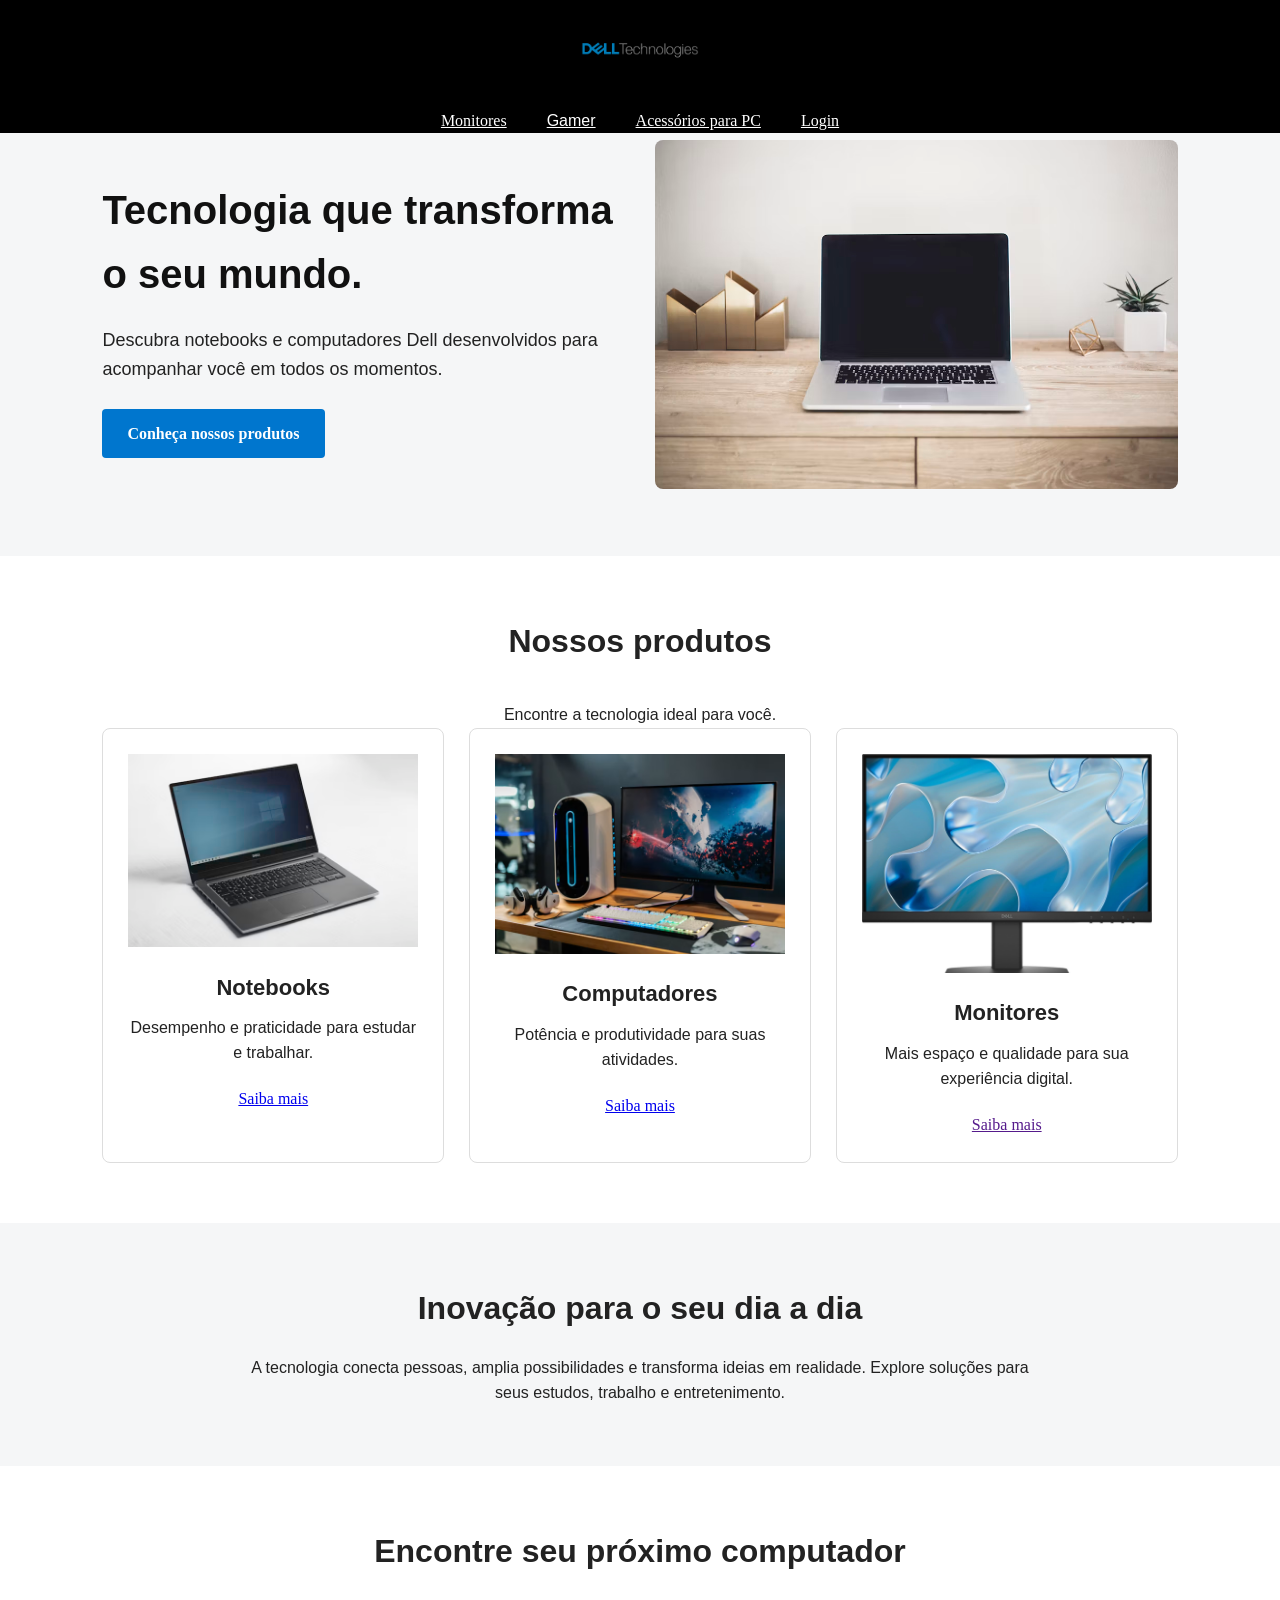
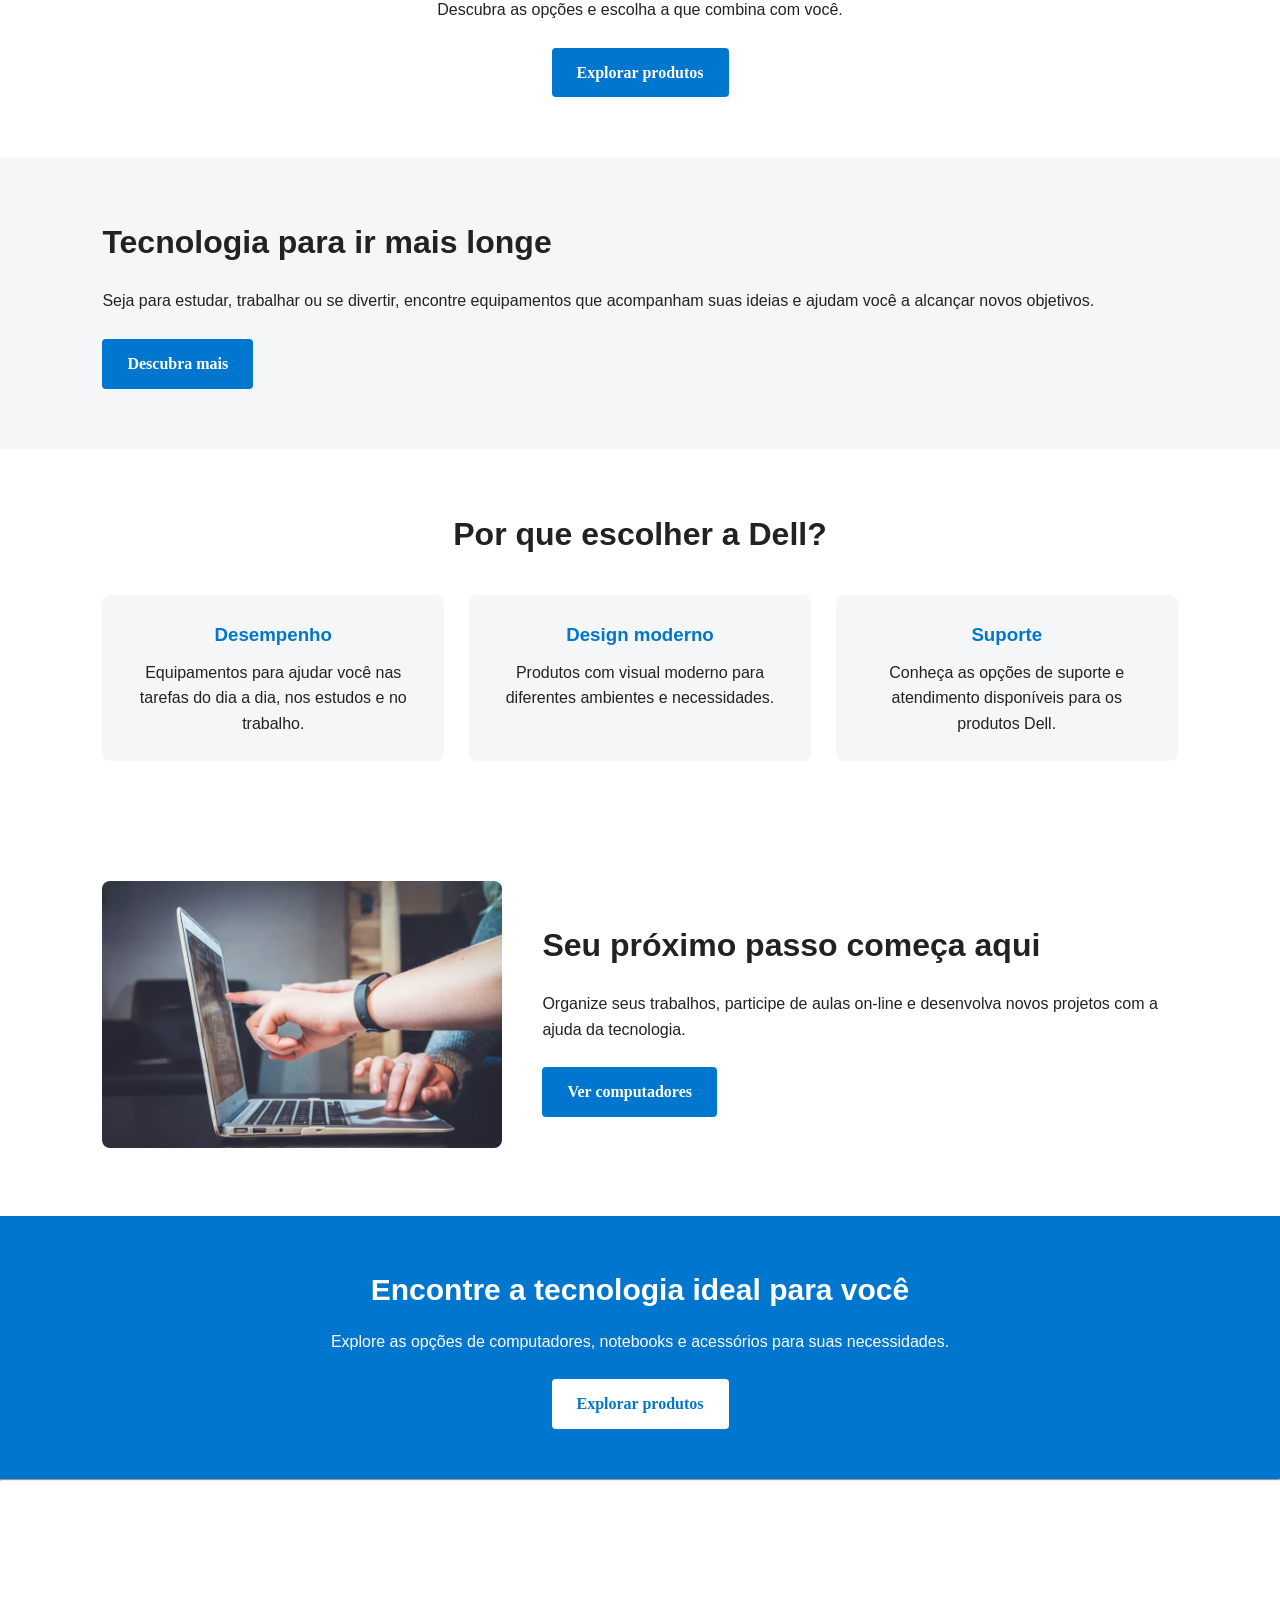
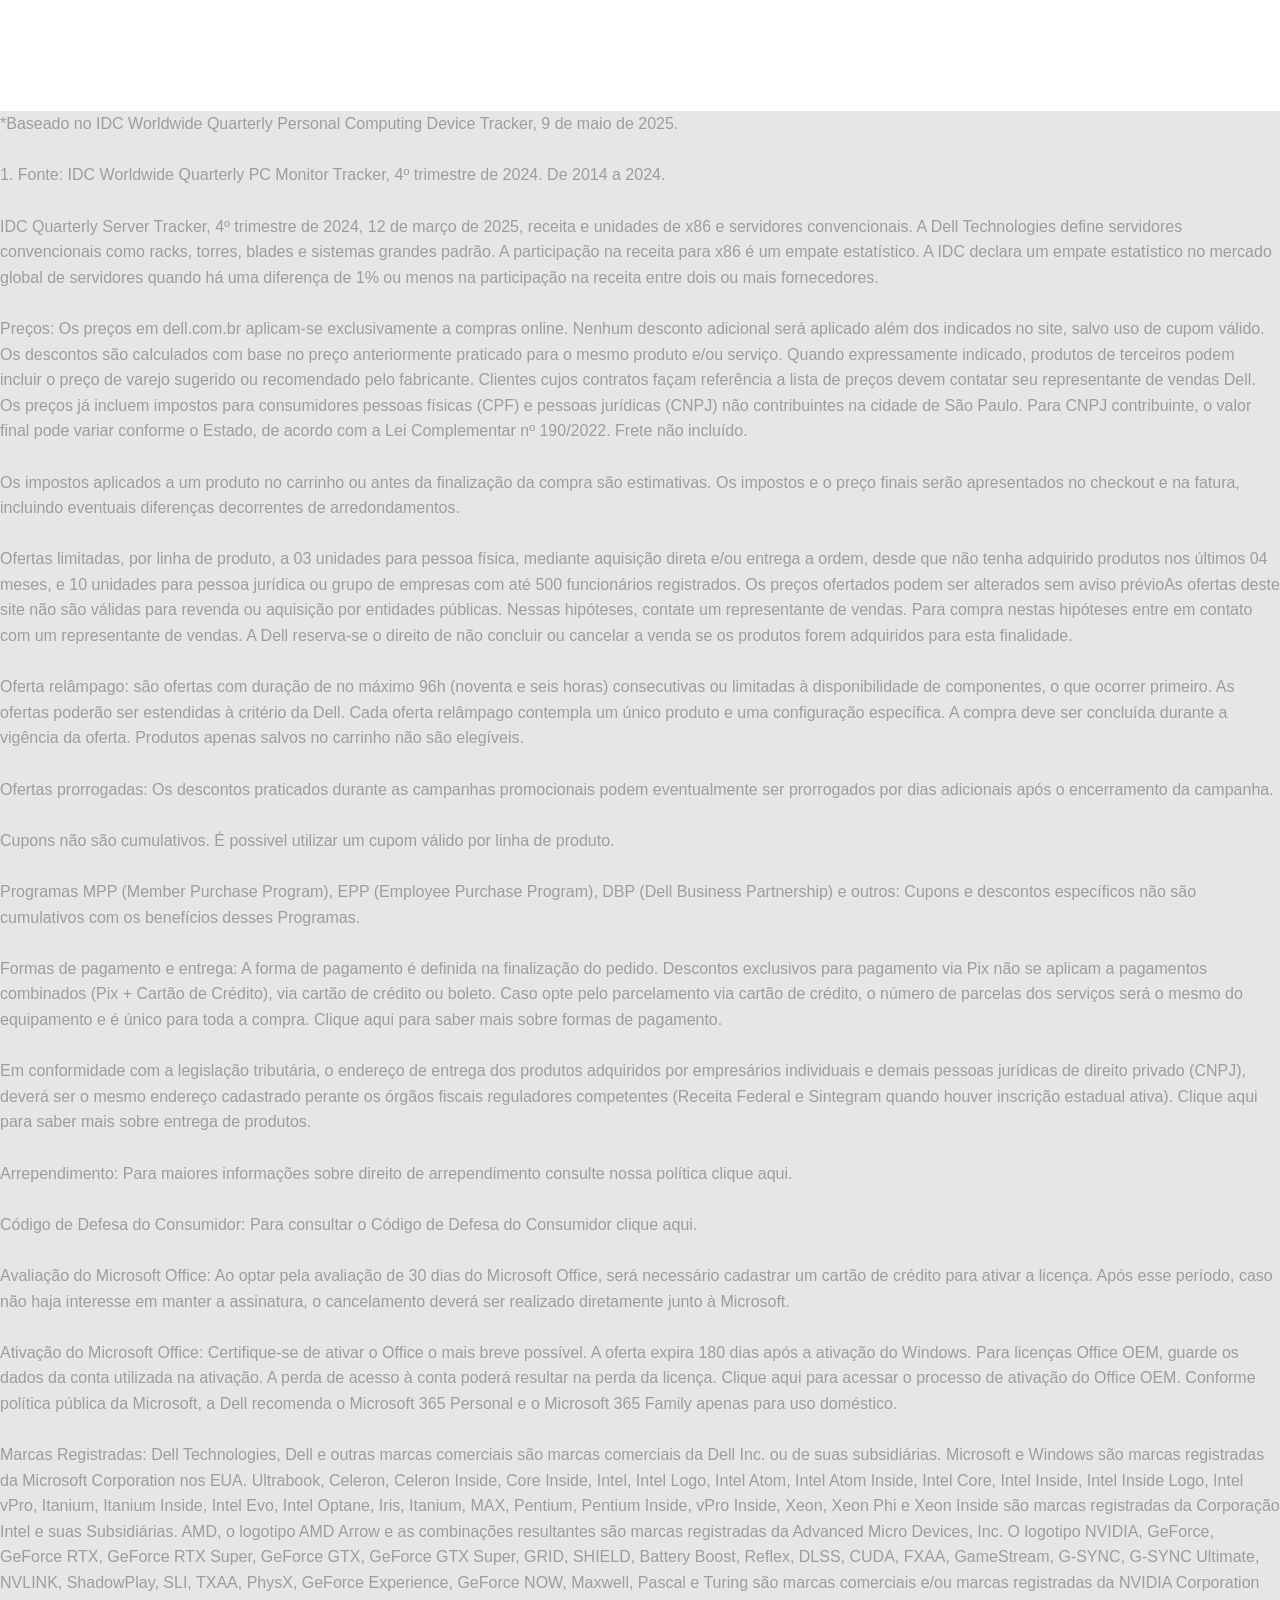
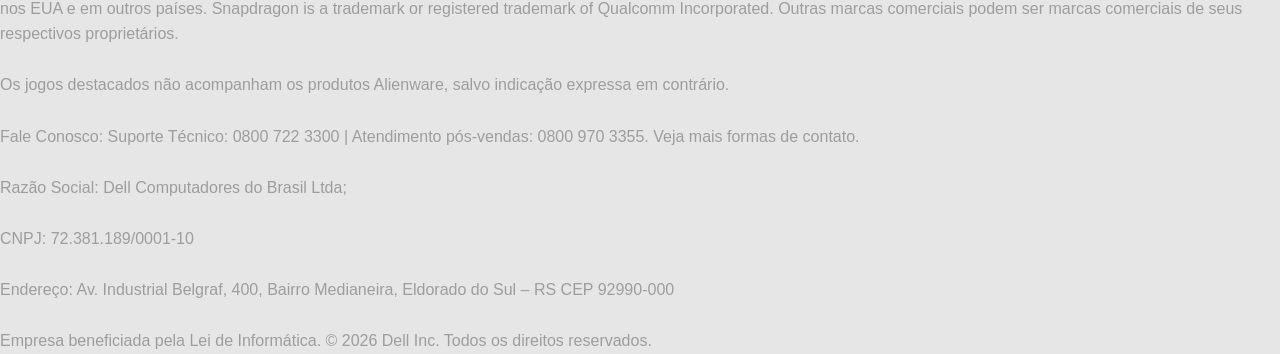
<file: index.html>
<!DOCTYPE html>
<html lang="pt-br">
<head>
    <meta charset="UTF-8">
    <meta name="viewport" content="width=device-width, initial-scale=1.0">
    <title>Loja Oficial Dell</title>
    <link rel="stylesheet" href="./style.css">
</head>
<body>
    <header>
        
        <nav class="nave">
            
            <a href="./index.html"><img src="./imagens/Dell_Technologies-Logo.wine.png" alt="logodel" id="logo"></a>
            <div id="dive">
    
        <a href="./monitores.html" class="navega">Monitores</a>

        <a href="./gamer.html" class="navega"><p class="paragrafo">Gamer </p></a>

        <a href="./acessorios.html" class="navega">Acessórios para PC</a>
        <a href="./login.html" class="navega">Login</a>
    </div>
        </nav>
    </header>
            

    <main>
        <section class="banner" id="inicio">
            <div class="banner-texto">
                <h1>Tecnologia que transforma o seu mundo.</h1>

                <p>
                    Descubra notebooks e computadores Dell
                    desenvolvidos para acompanhar você em
                    todos os momentos.
                </p>

                <a href="#produtos" class="botao">
                    Conheça nossos produtos
                </a>
            </div>

            <div class="banner-imagem">
                <img
                    src="./imagens/foto 1.avif"
                    alt="Notebook moderno sobre uma mesa"
                >
            </div>
        </section>

        <section class="produtos" id="produtos">
            <h2>Nossos produtos</h2>

            <p class="subtitulo">
                Encontre a tecnologia ideal para você.
            </p>

            <div class="lista-produtos">

                <article class="produto">
                    <img
                        src="./imagens/foto 2.avif"
                        alt="Notebook para trabalho"
                    >

                    <h3>Notebooks</h3>

                    <p>
                        Desempenho e praticidade para
                        estudar e trabalhar.
                    </p>

                    <a href="#contato">Saiba mais</a>
                </article>

                <article class="produto">
                    <img
                        src="./imagens/foto 3.avif"
                        alt="Computador de mesa"
                    >

                    <h3>Computadores</h3>

                    <p>
                        Potência e produtividade para
                        suas atividades.
                    </p>

                    <a href="#contato">Saiba mais</a>
                </article>

                <article class="produto">
                    <img
                        src="./imagens/foto 4.jpg"
                        alt="Monitor de computador"
                        id="monitore"
                    >

                    <h3>Monitores</h3>

                    <p>
                        Mais espaço e qualidade para
                        sua experiência digital.
                    </p>

                    <a href="">Saiba mais</a>
                </article>

            </div>
        </section>

        <section class="sobre" id="sobre">
            <h2>Inovação para o seu dia a dia</h2>

            <p>
                A tecnologia conecta pessoas, amplia
                possibilidades e transforma ideias em realidade.
                Explore soluções para seus estudos, trabalho
                e entretenimento.
            </p>
        </section>

        <section class="contato" id="contato">
            <h2>Encontre seu próximo computador</h2>

            <p>Descubra as opções e escolha a que combina com você.</p>

            <a href="" class="botao">
                Explorar produtos
            </a>
        </section>
<!-- SEÇÃO DE DESTAQUE -->
<section class="destaque">
    <div class="destaque-texto">
        <h2>Tecnologia para ir mais longe</h2>

        <p>
            Seja para estudar, trabalhar ou se divertir,
            encontre equipamentos que acompanham suas ideias
            e ajudam você a alcançar novos objetivos.
        </p>

        <a href="" class="botao">
            Descubra mais
        </a>
    </div>
</section>

<!-- SEÇÃO DE BENEFÍCIOS -->
<section class="beneficios">
    <h2>Por que escolher a Dell?</h2>

    <div class="lista-beneficios">

        <article class="beneficio">
            <h3>Desempenho</h3>
            <p>
                Equipamentos para ajudar você nas tarefas
                do dia a dia, nos estudos e no trabalho.
            </p>
        </article>

        <article class="beneficio">
            <h3>Design moderno</h3>
            <p>
                Produtos com visual moderno para diferentes
                ambientes e necessidades.
            </p>
        </article>

        <article class="beneficio">
            <h3>Suporte</h3>
            <p>
                Conheça as opções de suporte e atendimento
                disponíveis para os produtos Dell.
            </p>
        </article>

    </div>
</section>

<!-- SEÇÃO PARA ESTUDANTES -->
<section class="estudantes">
    <div class="estudantes-imagem">
        <img
            src="./imagens/foto 5.avif"
            alt="Pessoa utilizando um notebook para estudar"
        >
    </div>

    <div class="estudantes-texto">
        <h2>Seu próximo passo começa aqui</h2>

        <p>
            Organize seus trabalhos, participe de aulas
            on-line e desenvolva novos projetos com a ajuda
            da tecnologia.
        </p>

        <a href="" class="botao">
            Ver computadores
        </a>
    </div>
</section>

<!-- SEÇÃO DE CHAMADA -->
<section class="chamada">
    <h2>Encontre a tecnologia ideal para você</h2>

    <p>
        Explore as opções de computadores, notebooks
        e acessórios para suas necessidades.
    </p>

    <a href="" class="botao">
        Explorar produtos
    </a>
</section>
<hr>
    </main>
    <br>
    <br>
    <br>
    <br>
    <br><br>
    <br>
    <br>
    <br>

    <footer class="rodape">
        <p class="rodapee">*Baseado no IDC Worldwide Quarterly Personal Computing Device Tracker, 9 de maio de 2025.<br>
        <br>
        1. Fonte: IDC Worldwide Quarterly PC Monitor Tracker, 4º trimestre de 2024. De 2014 a 2024.<br>
        <br>
        IDC Quarterly Server Tracker, 4º trimestre de 2024, 12 de março de 2025, receita e unidades de x86 e servidores convencionais. A Dell Technologies define servidores convencionais como racks, torres, blades e sistemas grandes padrão. A participação na receita para x86 é um empate estatístico. A IDC declara um empate estatístico no mercado global de servidores quando há uma diferença de 1% ou menos na participação na receita entre dois ou mais fornecedores.<br>
        <br>
        Preços: Os preços em dell.com.br aplicam-se exclusivamente a compras online. Nenhum desconto adicional será aplicado além dos indicados no site, salvo uso de cupom válido. Os descontos são calculados com base no preço anteriormente praticado para o mesmo produto e/ou serviço. Quando expressamente indicado, produtos de terceiros podem incluir o preço de varejo sugerido ou recomendado pelo fabricante. Clientes cujos contratos façam referência a lista de preços devem contatar seu representante de vendas Dell. Os preços já incluem impostos para consumidores pessoas físicas (CPF) e pessoas jurídicas (CNPJ) não contribuintes na cidade de São Paulo. Para CNPJ contribuinte, o valor final pode variar conforme o Estado, de acordo com a Lei Complementar nº 190/2022. Frete não incluído.<br>
        <br>
        Os impostos aplicados a um produto no carrinho ou antes da finalização da compra são estimativas. Os impostos e o preço finais serão apresentados no checkout e na fatura, incluindo eventuais diferenças decorrentes de arredondamentos.<br>
        <br>
        Ofertas limitadas, por linha de produto, a 03 unidades para pessoa física, mediante aquisição direta e/ou entrega a ordem, desde que não tenha adquirido produtos nos últimos 04 meses, e 10 unidades para pessoa jurídica ou grupo de empresas com até 500 funcionários registrados. Os preços ofertados podem ser alterados sem aviso prévioAs ofertas deste site não são válidas para revenda ou aquisição por entidades públicas. Nessas hipóteses, contate um representante de vendas. Para compra nestas hipóteses entre em contato com um representante de vendas. A Dell reserva-se o direito de não concluir ou cancelar a venda se os produtos forem adquiridos para esta finalidade.<br>
        <br>
        Oferta relâmpago: são ofertas com duração de no máximo 96h (noventa e seis horas) consecutivas ou limitadas à disponibilidade de componentes, o que ocorrer primeiro. As ofertas poderão ser estendidas à critério da Dell. Cada oferta relâmpago contempla um único produto e uma configuração específica. A compra deve ser concluída durante a vigência da oferta. Produtos apenas salvos no carrinho não são elegíveis.<br>
        <br>
        Ofertas prorrogadas: Os descontos praticados durante as campanhas promocionais podem eventualmente ser prorrogados por dias adicionais após o encerramento da campanha.<br>
        <br>
        Cupons não são cumulativos. É possivel utilizar um cupom válido por linha de produto.<br>
        <br>
        Programas MPP (Member Purchase Program), EPP (Employee Purchase Program), DBP (Dell Business Partnership) e outros: Cupons e descontos específicos não são cumulativos com os benefícios desses Programas.<br>
        <br>
        Formas de pagamento e entrega: A forma de pagamento é definida na finalização do pedido. Descontos exclusivos para pagamento via Pix não se aplicam a pagamentos combinados (Pix + Cartão de Crédito), via cartão de crédito ou boleto. Caso opte pelo parcelamento via cartão de crédito, o número de parcelas dos serviços será o mesmo do equipamento e é único para toda a compra. Clique aqui para saber mais sobre formas de pagamento.<br>
        <br>
        Em conformidade com a legislação tributária, o endereço de entrega dos produtos adquiridos por empresários individuais e demais pessoas jurídicas de direito privado (CNPJ), deverá ser o mesmo endereço cadastrado perante os órgãos fiscais reguladores competentes (Receita Federal e Sintegram quando houver inscrição estadual ativa). Clique aqui para saber mais sobre entrega de produtos.<br>
        <br>
        Arrependimento: Para maiores informações sobre direito de arrependimento consulte nossa política clique aqui.<br>
        <br>
        Código de Defesa do Consumidor: Para consultar o Código de Defesa do Consumidor clique aqui.<br>
        <br>
        Avaliação do Microsoft Office: Ao optar pela avaliação de 30 dias do Microsoft Office, será necessário cadastrar um cartão de crédito para ativar a licença. Após esse período, caso não haja interesse em manter a assinatura, o cancelamento deverá ser realizado diretamente junto à Microsoft.<br>
        <br>
        Ativação do Microsoft Office: Certifique-se de ativar o Office o mais breve possível. A oferta expira 180 dias após a ativação do Windows. Para licenças Office OEM, guarde os dados da conta utilizada na ativação. A perda de acesso à conta poderá resultar na perda da licença. Clique aqui para acessar o processo de ativação do Office OEM. Conforme política pública da Microsoft, a Dell recomenda o Microsoft 365 Personal e o Microsoft 365 Family apenas para uso doméstico.<br>
        <br>
        Marcas Registradas: Dell Technologies, Dell e outras marcas comerciais são marcas comerciais da Dell Inc. ou de suas subsidiárias. Microsoft e Windows são marcas registradas da Microsoft Corporation nos EUA. Ultrabook, Celeron, Celeron Inside, Core Inside, Intel, Intel Logo, Intel Atom, Intel Atom Inside, Intel Core, Intel Inside, Intel Inside Logo, Intel vPro, Itanium, Itanium Inside, Intel Evo, Intel Optane, Iris, Itanium, MAX, Pentium, Pentium Inside, vPro Inside, Xeon, Xeon Phi e Xeon Inside são marcas registradas da Corporação Intel e suas Subsidiárias. AMD, o logotipo AMD Arrow e as combinações resultantes são marcas registradas da Advanced Micro Devices, Inc. O logotipo NVIDIA, GeForce, GeForce RTX, GeForce RTX Super, GeForce GTX, GeForce GTX Super, GRID, SHIELD, Battery Boost, Reflex, DLSS, CUDA, FXAA, GameStream, G-SYNC, G-SYNC Ultimate, NVLINK, ShadowPlay, SLI, TXAA, PhysX, GeForce Experience, GeForce NOW, Maxwell, Pascal e Turing são marcas comerciais e/ou marcas registradas da NVIDIA Corporation nos EUA e em outros países. Snapdragon is a trademark or registered trademark of Qualcomm Incorporated. Outras marcas comerciais podem ser marcas comerciais de seus respectivos proprietários.<br>
        <br>
        Os jogos destacados não acompanham os produtos Alienware, salvo indicação expressa em contrário.<br> 
        <br>
        Fale Conosco: Suporte Técnico: 0800 722 3300 | Atendimento pós-vendas: 0800 970 3355. Veja mais formas de contato.<br>
        <br>
        Razão Social: Dell Computadores do Brasil Ltda;<br><br>
        CNPJ: 72.381.189/0001-10<br><br>
        Endereço: Av. Industrial Belgraf, 400, Bairro Medianeira, Eldorado do Sul – RS CEP 92990-000<br>
        <br>
        Empresa beneficiada pela Lei de Informática.
        © 2026 Dell Inc. Todos os direitos reservados.</p>

    </footer>

</body>
</html>

        </section>
    </main>
</body>
</html>
</file>
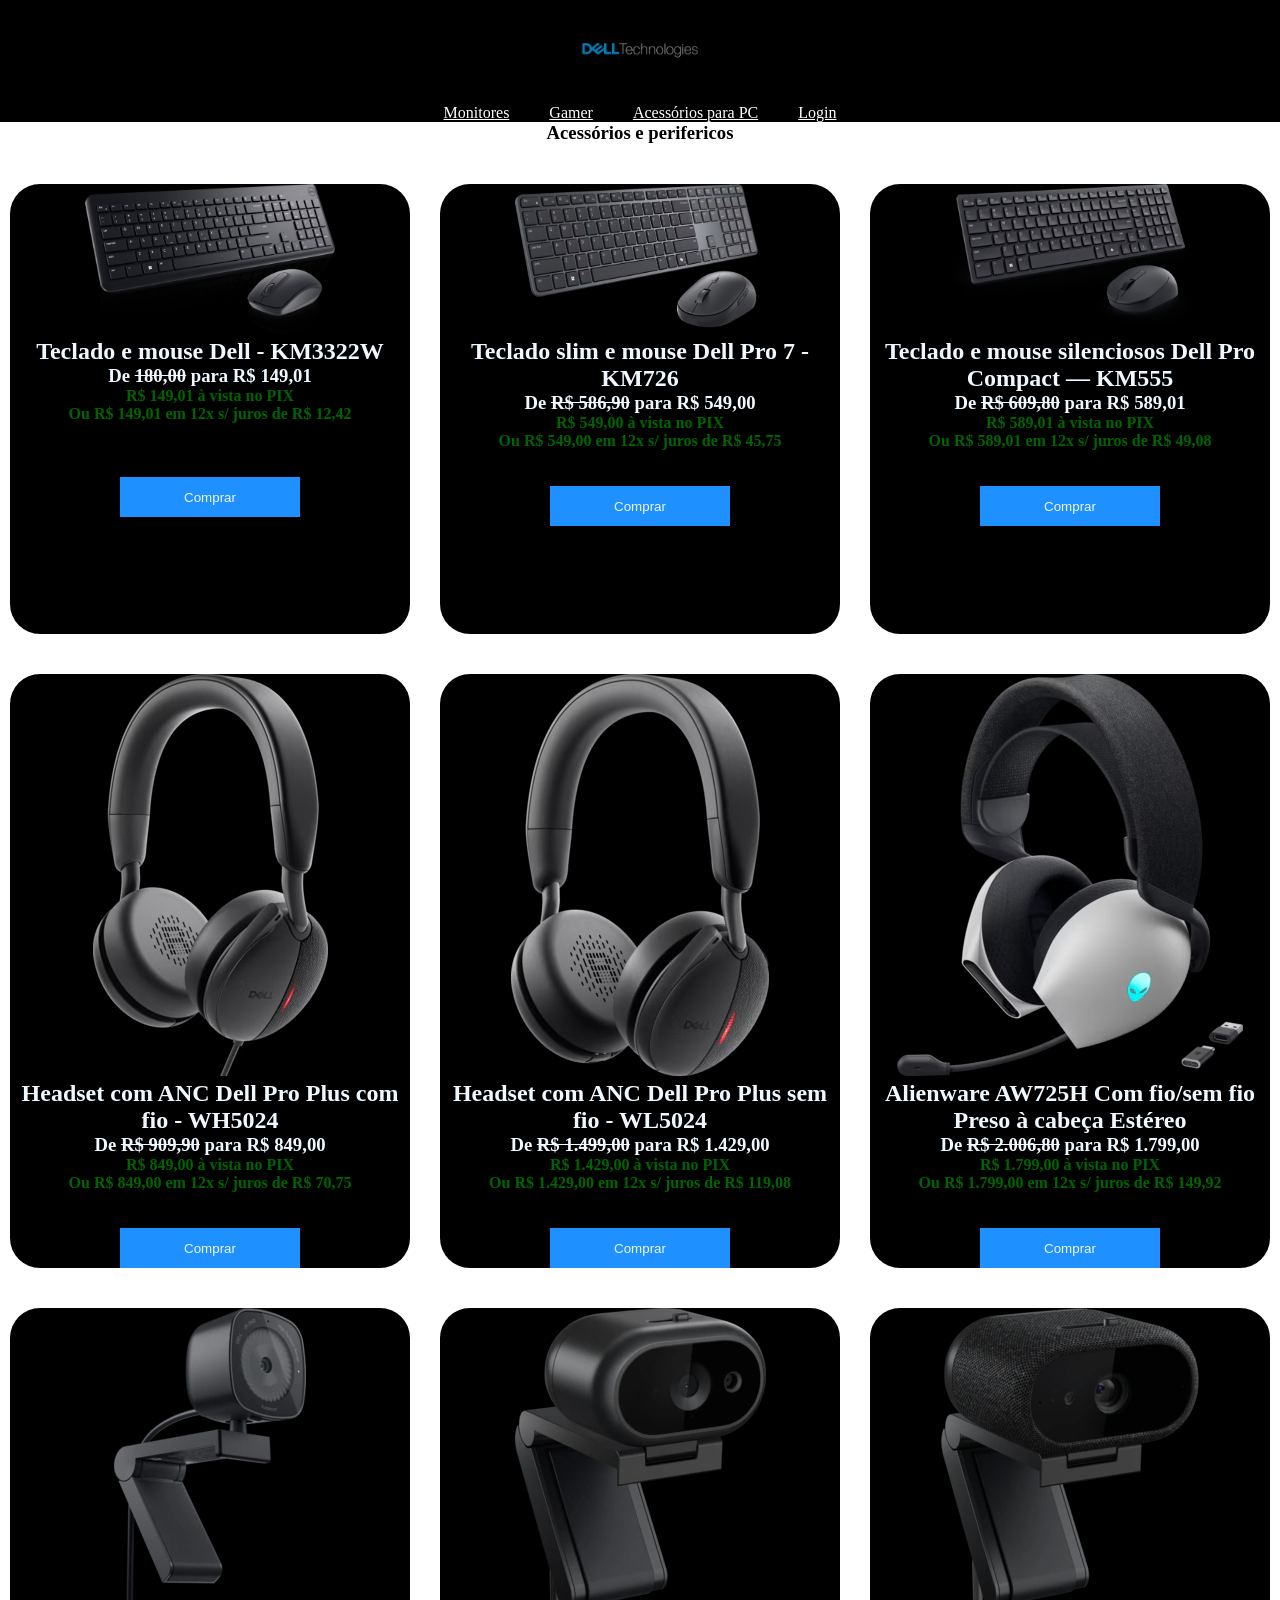
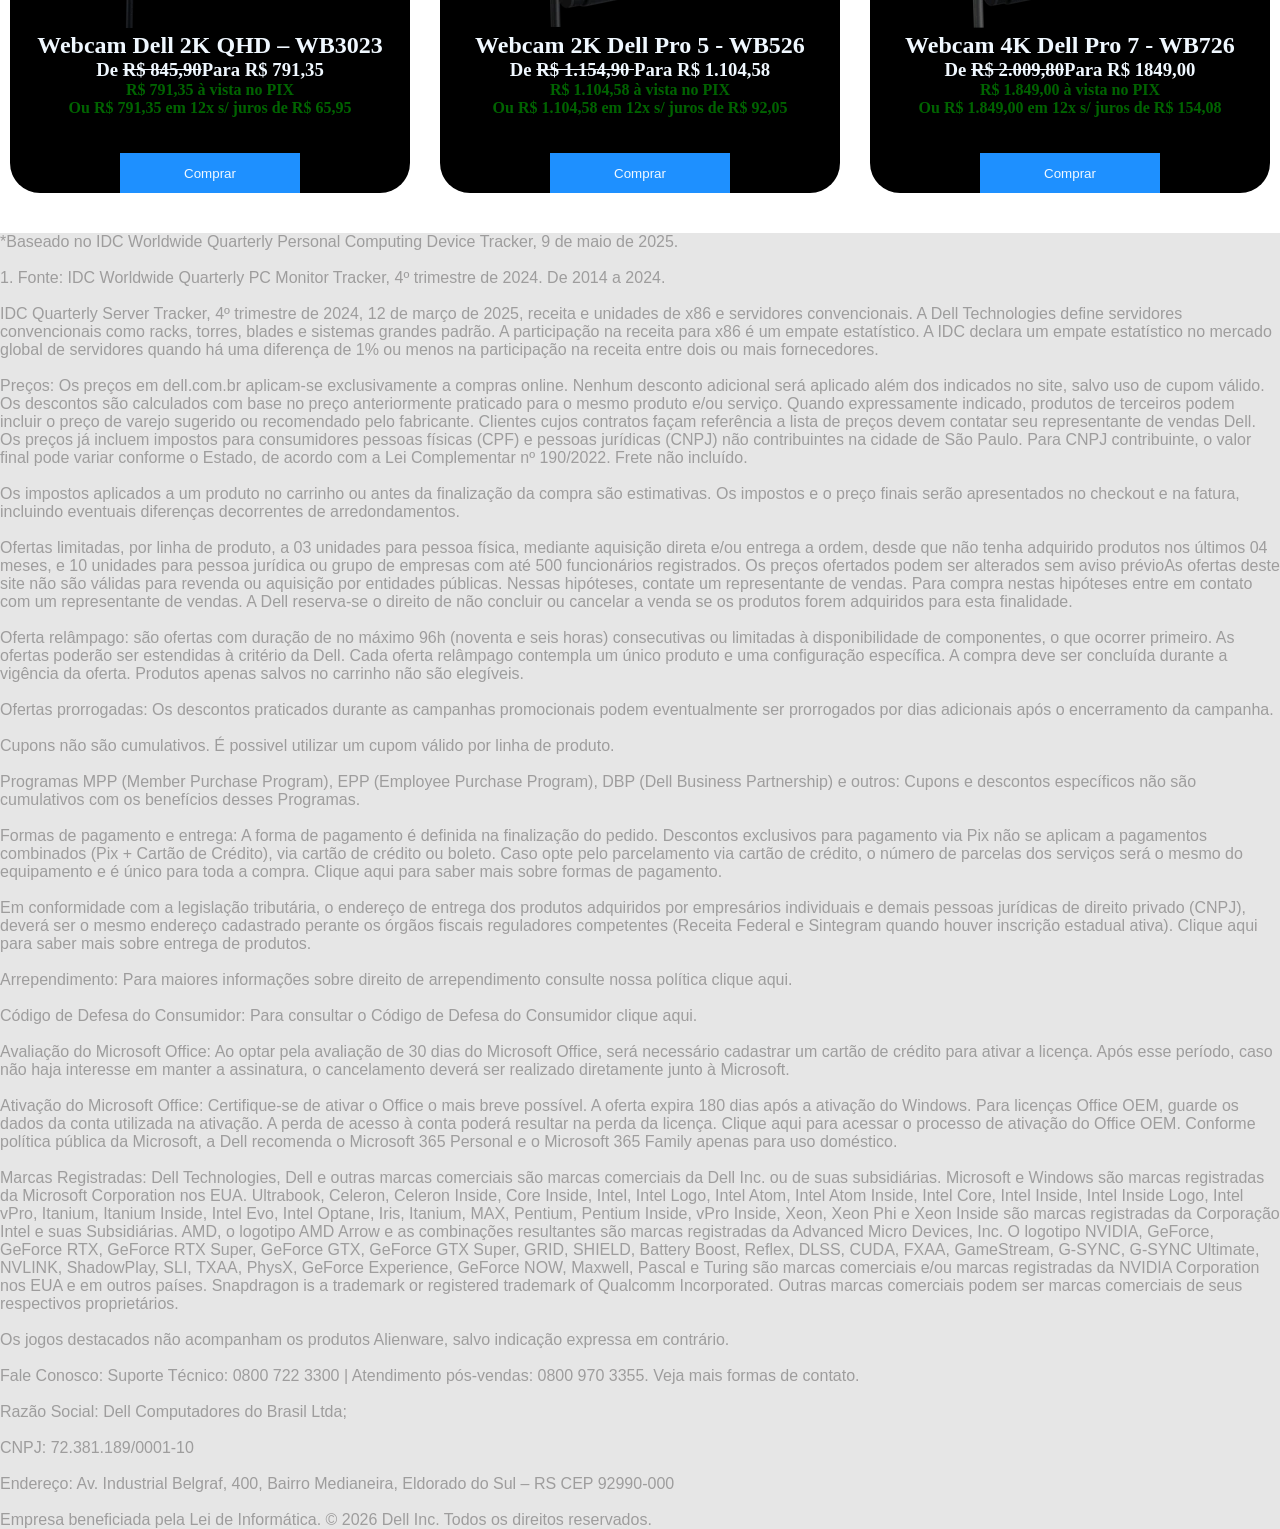
<file: acessorios.html>
<!DOCTYPE html>
<html lang="pt-br">
<head>
    <meta charset="UTF-8">
    <meta name="viewport" content="width=device-width, initial-scale=1.0">
    <title>Acessórios para PC | Dell technologies</title>
    <link rel="stylesheet" href="./acessorios.css">
</head>
<body>


    <header>
        
        <nav class="nave">
            
            <a href="./index.html"><img src="./imagens/Dell_Technologies-Logo.wine.png" alt="logodel" id="logo"></a>
            <div id="dive">
        
        <a href="./monitores.html" class="navega">Monitores</a>
        <a href="./gamer.html" class="navega">Gamer</a>
        <a href="./acessorios.html" class="navega">Acessórios para PC</a>
        <a href="./login.html" class="navega">Login</a>
    </div>
        </nav>
    </header>






    <section>
        
    <article class=" promo">
        <h1>Acessórios e perifericos</h1>
        

</section>

<section class="produtos">


    <article class="caixaproduto"> 
    
    <img src="./img/teclado 1.avif " class="imgteclado">
    <h2>Teclado e mouse Dell - KM3322W</h2>
    <h3>De <del>180,00</del> para R$ 149,01</h3>
    <h4>R$ 149,01 à vista no PIX <br>
    Ou R$ 149,01 em 12x s/ juros de R$ 12,42</h4> 
    <p></p>
    <br>
    <br>
    <br>
    <button>Comprar</button>
    <br>
</article>
    <article class="caixaproduto"> 
    
    <img src="./img/teclado 2.avif " class="imgteclado">
    <h2>Teclado slim e mouse Dell Pro 7 - KM726</h2>
    <h3>De <del>R$ 586,90</del> para R$ 549,00</h3>
    <h4>R$ 549,00 à vista no PIX <br>
        Ou R$ 549,00 em 12x s/ juros de R$ 45,75</h4> 
    <p></p>
    <br>
    <br>
    <button>Comprar</button>
    <br>
</article>
    <article class="caixaproduto"> 
    
    <img src="./img/teclado 3.avif " class="imgteclado">
    <h2>Teclado e mouse silenciosos Dell Pro Compact — KM555</h2>
    <h3>De <del>R$ 609,80</del> para R$ 589,01</h3>
    <h4>R$ 589,01 à vista no PIX <br>
        Ou R$ 589,01 em 12x s/ juros de R$ 49,08</h4> 
    <p></p>
    <br>
    <br>
    <button>Comprar</button>
    <br>
</article>
    </section>

    <section class="produtos">

        <article class="caixaproduto"> 
        
        <img src="./img/fone 1.avif ">
        <h2>Headset com ANC Dell Pro Plus com fio - WH5024</h2>
        <h3>De <del>R$ 909,90</del> para R$ 849,00</h3>
        <h4>R$ 849,00 à vista no PIX <br>
            Ou R$ 849,00 em 12x s/ juros de R$ 70,75</h4> 
        <p></p>
        <br>
        <br>
        <button>Comprar</button>
        <br>
        </article>
        <article class="caixaproduto"> 
        
        <img src="./img/fone 2.avif ">
        <h2>Headset com ANC Dell Pro Plus sem fio - WL5024
        </h2>
        <h3>De <del> R$ 1.499,00</del> para R$ 1.429,00</h3>
        <h4>R$ 1.429,00 à vista no PIX <br>
            Ou R$ 1.429,00 em 12x s/ juros de R$ 119,08</h4> 
        <p></p>
        <br>
        <br>
        <button>Comprar</button>
        <br>
    </article>
        <article class="caixaproduto"> 
        
        <img src="./img/fone 3.avif ">
        <h2>Alienware AW725H Com fio/sem fio Preso à cabeça Estéreo</h2>
        <h3>De <del>R$ 2.006,80</del> para R$ 1.799,00</h3>
        <h4>R$ 1.799,00 à vista no PIX <br>
         Ou R$ 1.799,00 em 12x s/ juros de R$ 149,92</h4> 
        <p></p>
        <br>
        <br>
        <button>Comprar</button>
        <br>
    </article>
        </section>


        <section class="produtos">


        <article class="caixaproduto">
        <img src="./img/webcam 1.webp" alt="">
        <h2>Webcam Dell 2K QHD – WB3023</h2>
        
        <h3>De <del>R$ 845,90</del>Para R$ 791,35</h3>
        
        <h4>R$ 791,35 à vista no PIX <br>
        Ou R$ 791,35 em 12x s/ juros de R$ 65,95 </h4>
        
        <p> </p>
        <br>
        <br>
        <button>Comprar</button>
        <br>
        </article >
        
        <article class="caixaproduto"> 
        <img src="./img/webcam 2.webp" alt="">
        <h2> Webcam 2K Dell Pro 5 - WB526 </h2> 
        
        <h3> De <del> R$ 1.154,90 </del> Para R$ 1.104,58 </h3>
        
        <h4>R$ 1.104,58 à vista no PIX <br>
        Ou R$ 1.104,58 em 12x s/ juros de R$ 92,05</h4>
        
        <p> </p>
        <br>
        <br>
        <button>Comprar</button>
        <br>
        </article>
        
        
        <article class="caixaproduto">
        <img src="./img/webcam 3.webp" alt="">
        <h2>Webcam 4K Dell Pro 7 - WB726 </h2>
        
        <h3>De <del>R$ 2.009,80</del>Para R$ 1849,00 </h3>
        
        <h4>R$ 1.849,00 à vista no PIX <br>
        Ou R$ 1.849,00 em 12x s/ juros de R$ 154,08</h4>
        <p></p>
        <br>
        <br>
        <button>Comprar</button>
        <br>
        
        </section>


    </section>
    <footer class="rodape">
        <p class="rodapee">*Baseado no IDC Worldwide Quarterly Personal Computing Device Tracker, 9 de maio de 2025.<br>
            <br>
            1. Fonte: IDC Worldwide Quarterly PC Monitor Tracker, 4º trimestre de 2024. De 2014 a 2024.<br>
            <br>
            IDC Quarterly Server Tracker, 4º trimestre de 2024, 12 de março de 2025, receita e unidades de x86 e servidores convencionais. A Dell Technologies define servidores convencionais como racks, torres, blades e sistemas grandes padrão. A participação na receita para x86 é um empate estatístico. A IDC declara um empate estatístico no mercado global de servidores quando há uma diferença de 1% ou menos na participação na receita entre dois ou mais fornecedores.<br>
            <br>
            Preços: Os preços em dell.com.br aplicam-se exclusivamente a compras online. Nenhum desconto adicional será aplicado além dos indicados no site, salvo uso de cupom válido. Os descontos são calculados com base no preço anteriormente praticado para o mesmo produto e/ou serviço. Quando expressamente indicado, produtos de terceiros podem incluir o preço de varejo sugerido ou recomendado pelo fabricante. Clientes cujos contratos façam referência a lista de preços devem contatar seu representante de vendas Dell. Os preços já incluem impostos para consumidores pessoas físicas (CPF) e pessoas jurídicas (CNPJ) não contribuintes na cidade de São Paulo. Para CNPJ contribuinte, o valor final pode variar conforme o Estado, de acordo com a Lei Complementar nº 190/2022. Frete não incluído.<br>
            <br>
            Os impostos aplicados a um produto no carrinho ou antes da finalização da compra são estimativas. Os impostos e o preço finais serão apresentados no checkout e na fatura, incluindo eventuais diferenças decorrentes de arredondamentos.<br>
            <br>
            Ofertas limitadas, por linha de produto, a 03 unidades para pessoa física, mediante aquisição direta e/ou entrega a ordem, desde que não tenha adquirido produtos nos últimos 04 meses, e 10 unidades para pessoa jurídica ou grupo de empresas com até 500 funcionários registrados. Os preços ofertados podem ser alterados sem aviso prévioAs ofertas deste site não são válidas para revenda ou aquisição por entidades públicas. Nessas hipóteses, contate um representante de vendas. Para compra nestas hipóteses entre em contato com um representante de vendas. A Dell reserva-se o direito de não concluir ou cancelar a venda se os produtos forem adquiridos para esta finalidade.<br>
            <br>
            Oferta relâmpago: são ofertas com duração de no máximo 96h (noventa e seis horas) consecutivas ou limitadas à disponibilidade de componentes, o que ocorrer primeiro. As ofertas poderão ser estendidas à critério da Dell. Cada oferta relâmpago contempla um único produto e uma configuração específica. A compra deve ser concluída durante a vigência da oferta. Produtos apenas salvos no carrinho não são elegíveis.<br>
            <br>
            Ofertas prorrogadas: Os descontos praticados durante as campanhas promocionais podem eventualmente ser prorrogados por dias adicionais após o encerramento da campanha.<br>
            <br>
            Cupons não são cumulativos. É possivel utilizar um cupom válido por linha de produto.<br>
            <br>
            Programas MPP (Member Purchase Program), EPP (Employee Purchase Program), DBP (Dell Business Partnership) e outros: Cupons e descontos específicos não são cumulativos com os benefícios desses Programas.<br>
            <br>
            Formas de pagamento e entrega: A forma de pagamento é definida na finalização do pedido. Descontos exclusivos para pagamento via Pix não se aplicam a pagamentos combinados (Pix + Cartão de Crédito), via cartão de crédito ou boleto. Caso opte pelo parcelamento via cartão de crédito, o número de parcelas dos serviços será o mesmo do equipamento e é único para toda a compra. Clique aqui para saber mais sobre formas de pagamento.<br>
            <br>
            Em conformidade com a legislação tributária, o endereço de entrega dos produtos adquiridos por empresários individuais e demais pessoas jurídicas de direito privado (CNPJ), deverá ser o mesmo endereço cadastrado perante os órgãos fiscais reguladores competentes (Receita Federal e Sintegram quando houver inscrição estadual ativa). Clique aqui para saber mais sobre entrega de produtos.<br>
            <br>
            Arrependimento: Para maiores informações sobre direito de arrependimento consulte nossa política clique aqui.<br>
            <br>
            Código de Defesa do Consumidor: Para consultar o Código de Defesa do Consumidor clique aqui.<br>
            <br>
            Avaliação do Microsoft Office: Ao optar pela avaliação de 30 dias do Microsoft Office, será necessário cadastrar um cartão de crédito para ativar a licença. Após esse período, caso não haja interesse em manter a assinatura, o cancelamento deverá ser realizado diretamente junto à Microsoft.<br>
            <br>
            Ativação do Microsoft Office: Certifique-se de ativar o Office o mais breve possível. A oferta expira 180 dias após a ativação do Windows. Para licenças Office OEM, guarde os dados da conta utilizada na ativação. A perda de acesso à conta poderá resultar na perda da licença. Clique aqui para acessar o processo de ativação do Office OEM. Conforme política pública da Microsoft, a Dell recomenda o Microsoft 365 Personal e o Microsoft 365 Family apenas para uso doméstico.<br>
            <br>
            Marcas Registradas: Dell Technologies, Dell e outras marcas comerciais são marcas comerciais da Dell Inc. ou de suas subsidiárias. Microsoft e Windows são marcas registradas da Microsoft Corporation nos EUA. Ultrabook, Celeron, Celeron Inside, Core Inside, Intel, Intel Logo, Intel Atom, Intel Atom Inside, Intel Core, Intel Inside, Intel Inside Logo, Intel vPro, Itanium, Itanium Inside, Intel Evo, Intel Optane, Iris, Itanium, MAX, Pentium, Pentium Inside, vPro Inside, Xeon, Xeon Phi e Xeon Inside são marcas registradas da Corporação Intel e suas Subsidiárias. AMD, o logotipo AMD Arrow e as combinações resultantes são marcas registradas da Advanced Micro Devices, Inc. O logotipo NVIDIA, GeForce, GeForce RTX, GeForce RTX Super, GeForce GTX, GeForce GTX Super, GRID, SHIELD, Battery Boost, Reflex, DLSS, CUDA, FXAA, GameStream, G-SYNC, G-SYNC Ultimate, NVLINK, ShadowPlay, SLI, TXAA, PhysX, GeForce Experience, GeForce NOW, Maxwell, Pascal e Turing são marcas comerciais e/ou marcas registradas da NVIDIA Corporation nos EUA e em outros países. Snapdragon is a trademark or registered trademark of Qualcomm Incorporated. Outras marcas comerciais podem ser marcas comerciais de seus respectivos proprietários.<br>
            <br>
            Os jogos destacados não acompanham os produtos Alienware, salvo indicação expressa em contrário.<br> 
            <br>
            Fale Conosco: Suporte Técnico: 0800 722 3300 | Atendimento pós-vendas: 0800 970 3355. Veja mais formas de contato.<br>
            <br>
            Razão Social: Dell Computadores do Brasil Ltda;<br><br>
            CNPJ: 72.381.189/0001-10<br><br>
            Endereço: Av. Industrial Belgraf, 400, Bairro Medianeira, Eldorado do Sul – RS CEP 92990-000<br>
            <br>
            Empresa beneficiada pela Lei de Informática.
            © 2026 Dell Inc. Todos os direitos reservados.</p>
    </footer>
</body>
</html>
</file>
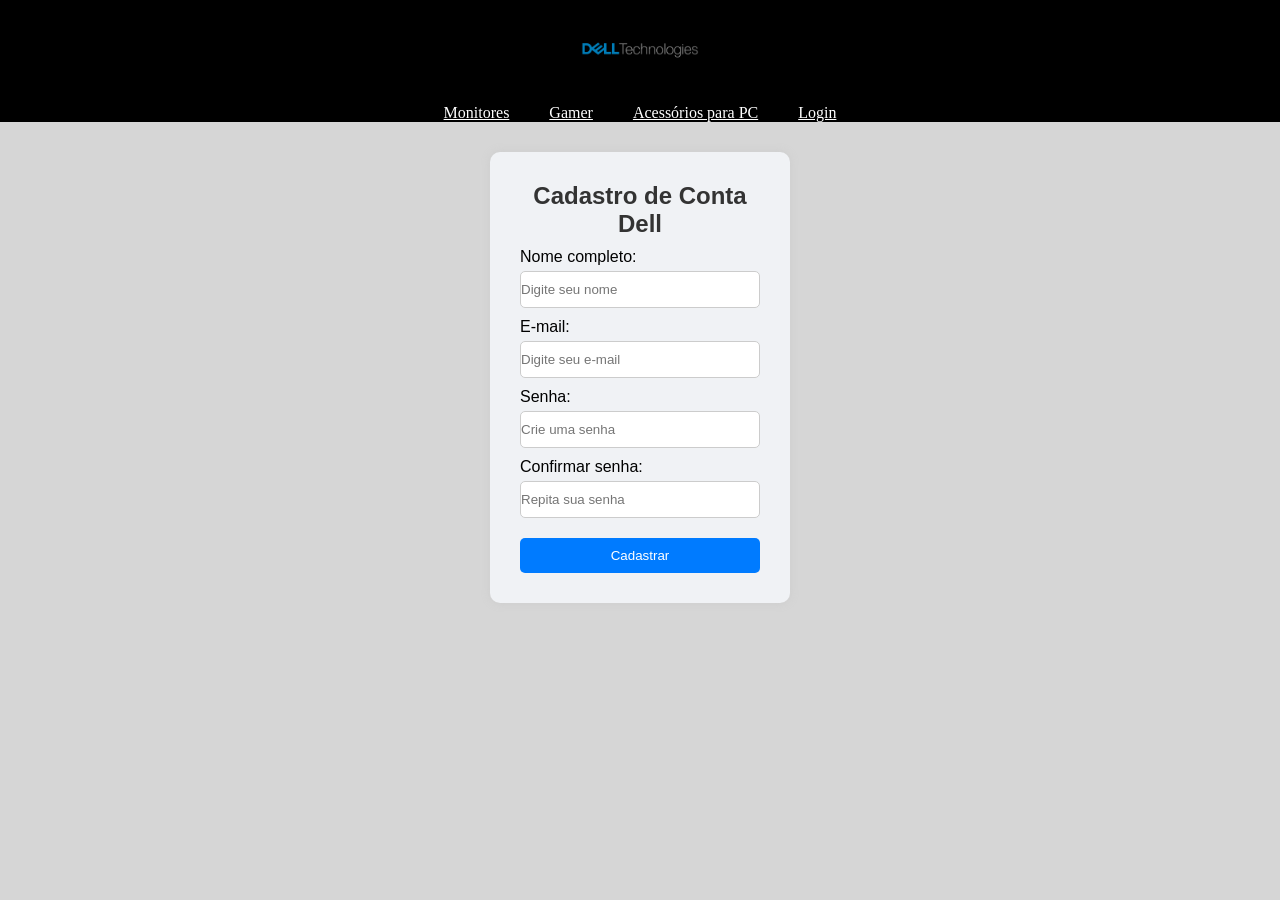
<file: cadastro.html>
<!DOCTYPE html>
<html lang="pt-br">
<head>
    <meta charset="UTF-8">
    <meta name="viewport" content="width=device-width, initial-scale=1.0">
    <title>Cadastro Conta Dell</title>
    <link rel="stylesheet" href="./cadastro.css">
</head>

<body>
    <header>
        
        <nav class="nave">
            
            <a href="./index.html"><img src="./imagens/Dell_Technologies-Logo.wine.png" alt="logodel" id="logo"></a>
            <div id="dive">
        
        <a href="./monitores.html" class="navega">Monitores</a>
        <a href="./gamer.html" class="navega"><p class="paragrafo">Gamer </p></a>
        <a href="./acessorios.html" class="navega">Acessórios para PC</a>
        <a href="./login.html" class="navega">Login</a>
    </div>
        </nav>
    </header>
    <main class="container">
    <section class="cadastro">
        <h1>Cadastro de Conta Dell</h1>
        <div id="artigo">

        
        <form>
            <label for="nome">Nome completo:</label>
            <input type="text" id="nome" name="nome"
                   placeholder="Digite seu nome" required>

            <label for="email">E-mail:</label>
            <input type="email" id="email" name="email"
                   placeholder="Digite seu e-mail" required>

            <label for="senha">Senha:</label>
            <input type="password" id="senha" name="senha"
                   placeholder="Crie uma senha" required>

            <label for="confirmar">Confirmar senha:</label>
            <input type="password" id="confirmar" name="confirmar"
                   placeholder="Repita sua senha" required>

            <button type="submit">Cadastrar</button>
        </form>
        </div>
    </section>
</main>
</body>
</html>
</file>
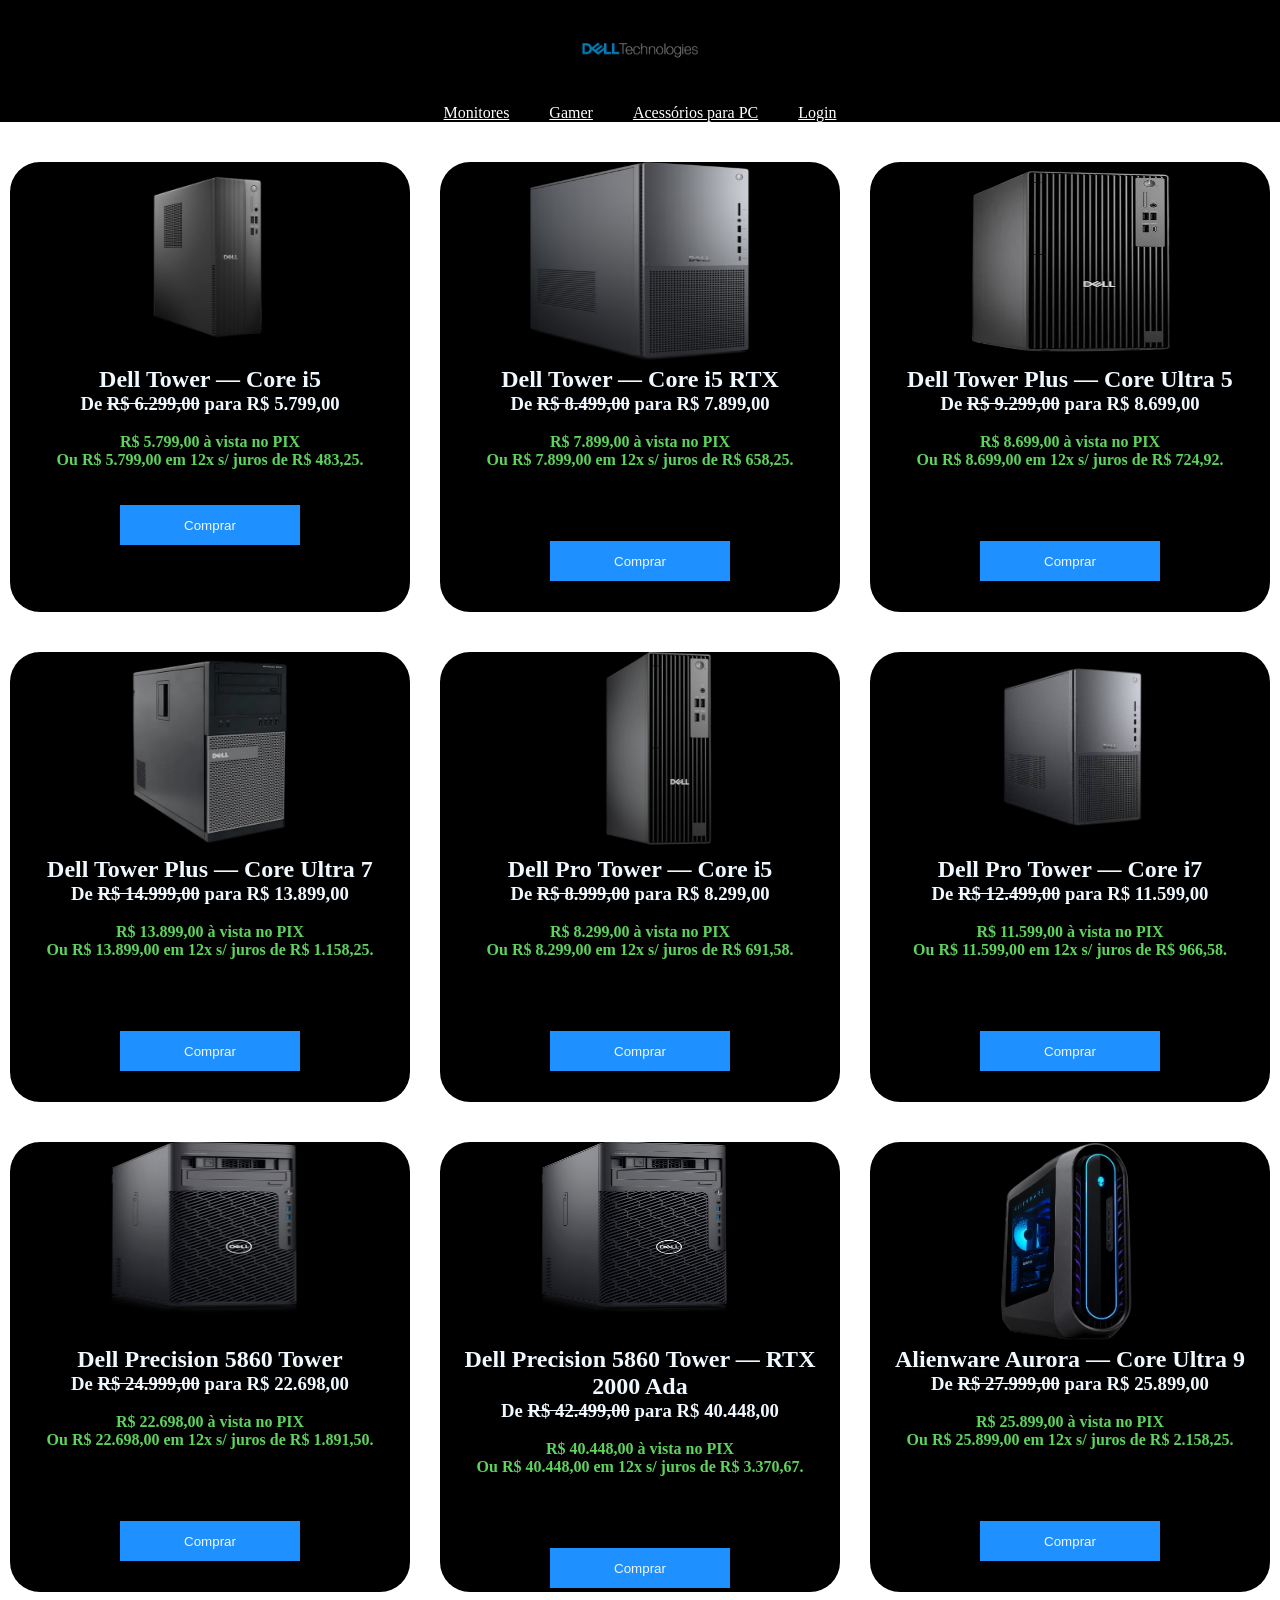
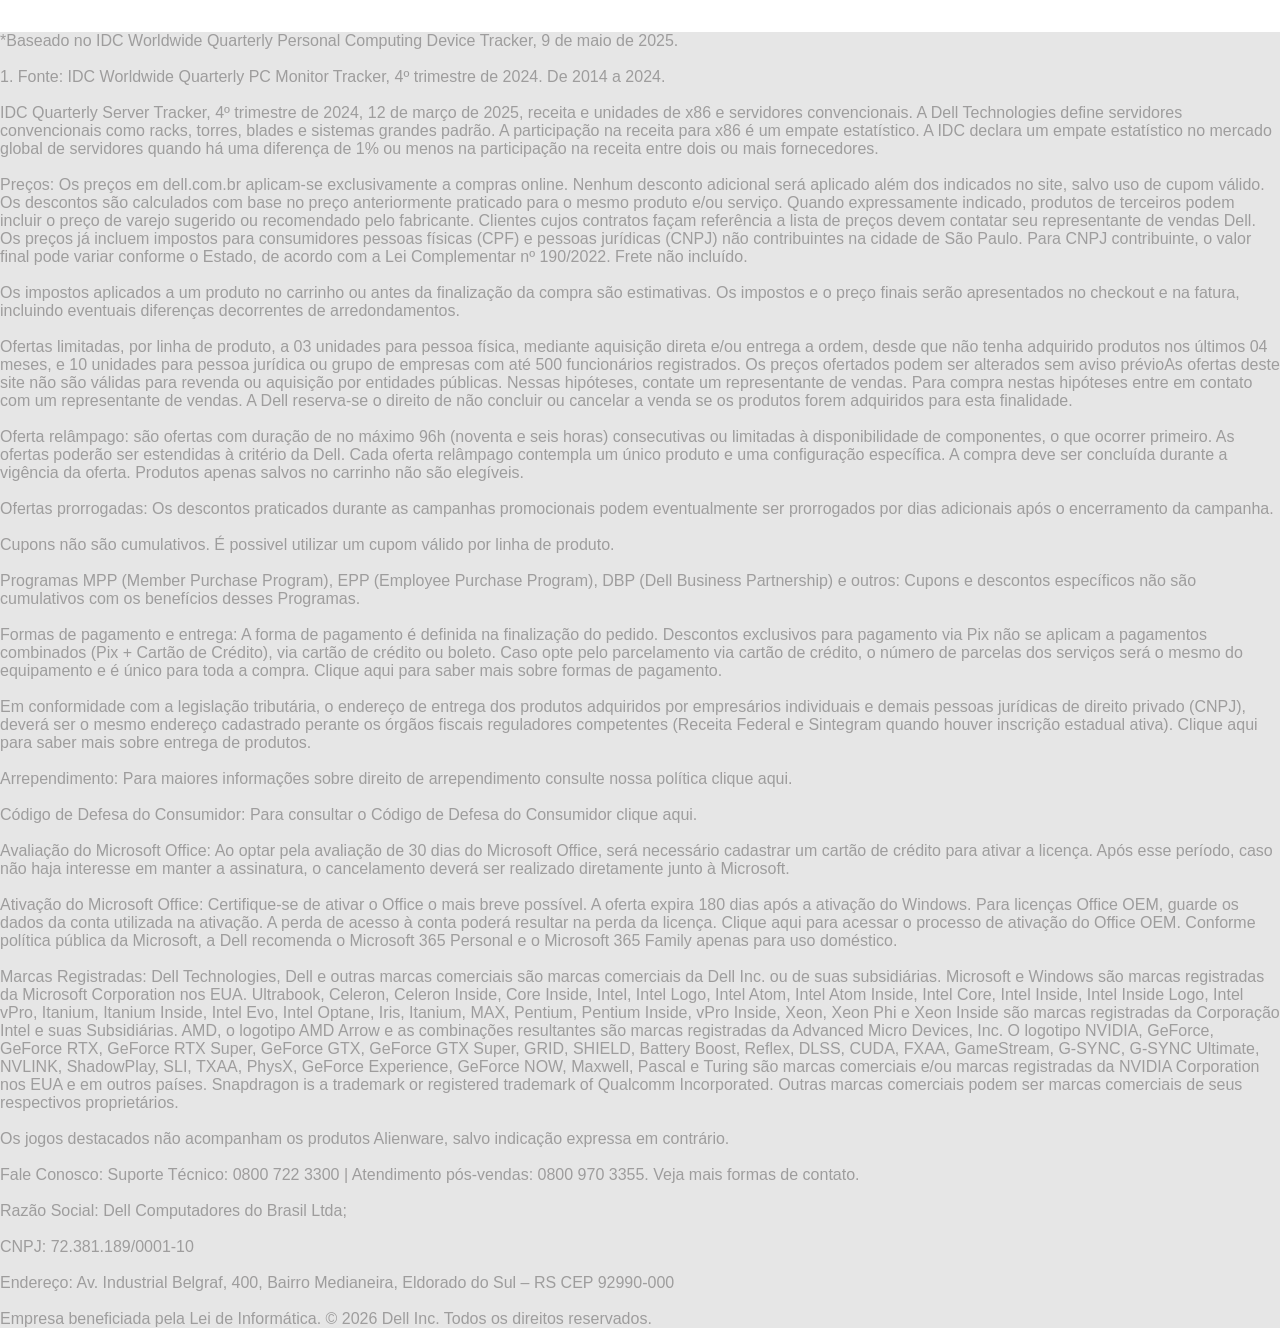
<file: gamer.html>
<!DOCTYPE html>
<html lang="pt-br">
<head>
    <meta charset="UTF-8">
    <meta name="viewport" content="width=device-width, initial-scale=1.0">
    <title>Acessórios para PC | Dell technologies</title>
    <link rel="stylesheet" href="./gamer.css">

</head>
<body>


    <header>
        
        <nav class="nave">
            
            <a href="./index.html"><img src="./imagens/Dell_Technologies-Logo.wine.png" alt="logodel" id="logo"></a>
            <div id="dive">
        
        <a href="./monitores.html" class="navega">Monitores</a>
        <a href="./gamer.html" class="navega">Gamer</a>
        <a href="./acessorios.html" class="navega">Acessórios para PC</a>
        <a href="./login.html" class="navega">Login</a>
    </div>
        </nav>
    </header>

<section class="produtos">

<article class="caixaproduto">
<img src="./img/gabinete 1.png" alt="" class="imgproduto">
<h2>Dell Tower — Core i5</h2>
<h3>De <del>R$ 6.299,00</del> para R$ 5.799,00</h3>
<br>
<h4>R$ 5.799,00 à vista no PIX <br>
Ou R$ 5.799,00 em 12x s/ juros de R$ 483,25. </h4>


    <br>
    <br>
    <button>Comprar</button>
</article>

<article class="caixaproduto">
<img src="./img/gabinete 2.avif" alt="" class="imgproduto">
<h2>Dell Tower — Core i5 RTX</h2>
<h3>De <del>R$ 8.499,00</del> para R$ 7.899,00</h3>
<br>
<h4>R$ 7.899,00 à vista no PIX <br>
    Ou R$ 7.899,00 em 12x s/ juros de R$ 658,25.</h4>
    <br>
    <br>
   
        <br>
        <br>
        <button>Comprar</button>
</article>

<article class="caixaproduto">
<img src="./img/gabinete 3 hover.png" alt="" class="imgproduto">
<h2>Dell Tower Plus — Core Ultra 5</h2>
<h3>De <del>R$ 9.299,00</del> para R$ 8.699,00</h3>
<br>
<h4>R$ 8.699,00 à vista no PIX <br>
 Ou R$ 8.699,00 em 12x s/ juros de R$ 724,92.</h4>
 <br>
 <br>
 
    <br>
    <br>
    <button>Comprar</button>
</article>


</section>
<section class="produtos">
    <article class="caixaproduto">
        <img src="./img/gabinete tab2 4.png" alt="" class="imgproduto">
    <h2>Dell Tower Plus — Core Ultra 7</h2>
    <h3>De <del>R$ 14.999,00</del> para R$ 13.899,00</h3>
    <br>
    <h4>R$ 13.899,00 à vista no PIX <br>
    Ou R$ 13.899,00 em 12x s/ juros de R$ 1.158,25.</h4>
<br>
<br>
    
        <br>
        <br>
        <button>Comprar</button>
    </article>

    <article class="caixaproduto">
        <img src="./img/gabinete tab2 5.png" alt="" class="imgproduto">
<h2>Dell Pro Tower — Core i5</h2>
<h3>De <del>R$ 8.999,00</del> para R$ 8.299,00</h3>
<br>
<h4>R$ 8.299,00 à vista no PIX <br>
    Ou R$ 8.299,00 em 12x s/ juros de R$ 691,58.
    </h4>
<br>
<br>

    <br>
    <br>
    <button>Comprar</button>
    </article>




    <article class="caixaproduto">
<img src="./img/gabinete tab2 6.png" alt="" class="imgproduto">
<h2>Dell Pro Tower — Core i7</h2>
<h3>De <del>R$ 12.499,00</del> para R$ 11.599,00</h3>
<br>
<h4>R$ 11.599,00 à vista no PIX <br>
    Ou R$ 11.599,00 em 12x s/ juros de R$ 966,58.</h4>
    <br>
<br>

    <br>
    <br>
    <button>Comprar</button>
    </article>
</section>



<section class="produtos">

<article class="caixaproduto">
<img src="./img/gabinete tab3 7.avif" alt="" class="imgproduto">
<h2>Dell Precision 5860 Tower</h2>
<h3>De <del>R$ 24.999,00</del> para R$ 22.698,00</h3>
<br>
<h4>R$ 22.698,00 à vista no PIX <br>
    Ou R$ 22.698,00 em 12x s/ juros de R$ 1.891,50.</h4>
    <br>
    <br>
   
        <br>
        <br>
        <button>Comprar</button>
</article>

<article class="caixaproduto">
<img src="./img/gabinete tab3 8.avif" alt="" class="imgproduto">
<h2>Dell Precision 5860 Tower — RTX 2000 Ada</h2>
<h3>De <del>R$ 42.499,00</del> para R$ 40.448,00</h3>
<br>
<h4>R$ 40.448,00 à vista no PIX <br>
    Ou R$ 40.448,00 em 12x s/ juros de R$ 3.370,67.</h4>
    <br>
    <br>
    
        <br>
        <br>
        <button>Comprar</button>
</article>

<article class="caixaproduto">
<img src="./img/gabinete tab3 9.png" alt="" class="imgalien">
<h2>Alienware Aurora — Core Ultra 9</h2>
<h3>De <del>R$ 27.999,00</del> para R$ 25.899,00</h3>
<br>
<h4>R$ 25.899,00 à vista no PIX <br>
    Ou R$ 25.899,00 em 12x s/ juros de R$ 2.158,25.</h4>
    <br>
    <br>
    
        <br>
        <br>
        <button>Comprar</button>
</article>
</section>
<footer class="rodape">
    <p class="rodapee">*Baseado no IDC Worldwide Quarterly Personal Computing Device Tracker, 9 de maio de 2025.<br>
        <br>
        1. Fonte: IDC Worldwide Quarterly PC Monitor Tracker, 4º trimestre de 2024. De 2014 a 2024.<br>
        <br>
        IDC Quarterly Server Tracker, 4º trimestre de 2024, 12 de março de 2025, receita e unidades de x86 e servidores convencionais. A Dell Technologies define servidores convencionais como racks, torres, blades e sistemas grandes padrão. A participação na receita para x86 é um empate estatístico. A IDC declara um empate estatístico no mercado global de servidores quando há uma diferença de 1% ou menos na participação na receita entre dois ou mais fornecedores.<br>
        <br>
        Preços: Os preços em dell.com.br aplicam-se exclusivamente a compras online. Nenhum desconto adicional será aplicado além dos indicados no site, salvo uso de cupom válido. Os descontos são calculados com base no preço anteriormente praticado para o mesmo produto e/ou serviço. Quando expressamente indicado, produtos de terceiros podem incluir o preço de varejo sugerido ou recomendado pelo fabricante. Clientes cujos contratos façam referência a lista de preços devem contatar seu representante de vendas Dell. Os preços já incluem impostos para consumidores pessoas físicas (CPF) e pessoas jurídicas (CNPJ) não contribuintes na cidade de São Paulo. Para CNPJ contribuinte, o valor final pode variar conforme o Estado, de acordo com a Lei Complementar nº 190/2022. Frete não incluído.<br>
        <br>
        Os impostos aplicados a um produto no carrinho ou antes da finalização da compra são estimativas. Os impostos e o preço finais serão apresentados no checkout e na fatura, incluindo eventuais diferenças decorrentes de arredondamentos.<br>
        <br>
        Ofertas limitadas, por linha de produto, a 03 unidades para pessoa física, mediante aquisição direta e/ou entrega a ordem, desde que não tenha adquirido produtos nos últimos 04 meses, e 10 unidades para pessoa jurídica ou grupo de empresas com até 500 funcionários registrados. Os preços ofertados podem ser alterados sem aviso prévioAs ofertas deste site não são válidas para revenda ou aquisição por entidades públicas. Nessas hipóteses, contate um representante de vendas. Para compra nestas hipóteses entre em contato com um representante de vendas. A Dell reserva-se o direito de não concluir ou cancelar a venda se os produtos forem adquiridos para esta finalidade.<br>
        <br>
        Oferta relâmpago: são ofertas com duração de no máximo 96h (noventa e seis horas) consecutivas ou limitadas à disponibilidade de componentes, o que ocorrer primeiro. As ofertas poderão ser estendidas à critério da Dell. Cada oferta relâmpago contempla um único produto e uma configuração específica. A compra deve ser concluída durante a vigência da oferta. Produtos apenas salvos no carrinho não são elegíveis.<br>
        <br>
        Ofertas prorrogadas: Os descontos praticados durante as campanhas promocionais podem eventualmente ser prorrogados por dias adicionais após o encerramento da campanha.<br>
        <br>
        Cupons não são cumulativos. É possivel utilizar um cupom válido por linha de produto.<br>
        <br>
        Programas MPP (Member Purchase Program), EPP (Employee Purchase Program), DBP (Dell Business Partnership) e outros: Cupons e descontos específicos não são cumulativos com os benefícios desses Programas.<br>
        <br>
        Formas de pagamento e entrega: A forma de pagamento é definida na finalização do pedido. Descontos exclusivos para pagamento via Pix não se aplicam a pagamentos combinados (Pix + Cartão de Crédito), via cartão de crédito ou boleto. Caso opte pelo parcelamento via cartão de crédito, o número de parcelas dos serviços será o mesmo do equipamento e é único para toda a compra. Clique aqui para saber mais sobre formas de pagamento.<br>
        <br>
        Em conformidade com a legislação tributária, o endereço de entrega dos produtos adquiridos por empresários individuais e demais pessoas jurídicas de direito privado (CNPJ), deverá ser o mesmo endereço cadastrado perante os órgãos fiscais reguladores competentes (Receita Federal e Sintegram quando houver inscrição estadual ativa). Clique aqui para saber mais sobre entrega de produtos.<br>
        <br>
        Arrependimento: Para maiores informações sobre direito de arrependimento consulte nossa política clique aqui.<br>
        <br>
        Código de Defesa do Consumidor: Para consultar o Código de Defesa do Consumidor clique aqui.<br>
        <br>
        Avaliação do Microsoft Office: Ao optar pela avaliação de 30 dias do Microsoft Office, será necessário cadastrar um cartão de crédito para ativar a licença. Após esse período, caso não haja interesse em manter a assinatura, o cancelamento deverá ser realizado diretamente junto à Microsoft.<br>
        <br>
        Ativação do Microsoft Office: Certifique-se de ativar o Office o mais breve possível. A oferta expira 180 dias após a ativação do Windows. Para licenças Office OEM, guarde os dados da conta utilizada na ativação. A perda de acesso à conta poderá resultar na perda da licença. Clique aqui para acessar o processo de ativação do Office OEM. Conforme política pública da Microsoft, a Dell recomenda o Microsoft 365 Personal e o Microsoft 365 Family apenas para uso doméstico.<br>
        <br>
        Marcas Registradas: Dell Technologies, Dell e outras marcas comerciais são marcas comerciais da Dell Inc. ou de suas subsidiárias. Microsoft e Windows são marcas registradas da Microsoft Corporation nos EUA. Ultrabook, Celeron, Celeron Inside, Core Inside, Intel, Intel Logo, Intel Atom, Intel Atom Inside, Intel Core, Intel Inside, Intel Inside Logo, Intel vPro, Itanium, Itanium Inside, Intel Evo, Intel Optane, Iris, Itanium, MAX, Pentium, Pentium Inside, vPro Inside, Xeon, Xeon Phi e Xeon Inside são marcas registradas da Corporação Intel e suas Subsidiárias. AMD, o logotipo AMD Arrow e as combinações resultantes são marcas registradas da Advanced Micro Devices, Inc. O logotipo NVIDIA, GeForce, GeForce RTX, GeForce RTX Super, GeForce GTX, GeForce GTX Super, GRID, SHIELD, Battery Boost, Reflex, DLSS, CUDA, FXAA, GameStream, G-SYNC, G-SYNC Ultimate, NVLINK, ShadowPlay, SLI, TXAA, PhysX, GeForce Experience, GeForce NOW, Maxwell, Pascal e Turing são marcas comerciais e/ou marcas registradas da NVIDIA Corporation nos EUA e em outros países. Snapdragon is a trademark or registered trademark of Qualcomm Incorporated. Outras marcas comerciais podem ser marcas comerciais de seus respectivos proprietários.<br>
        <br>
        Os jogos destacados não acompanham os produtos Alienware, salvo indicação expressa em contrário.<br> 
        <br>
        Fale Conosco: Suporte Técnico: 0800 722 3300 | Atendimento pós-vendas: 0800 970 3355. Veja mais formas de contato.<br>
        <br>
        Razão Social: Dell Computadores do Brasil Ltda;<br><br>
        CNPJ: 72.381.189/0001-10<br><br>
        Endereço: Av. Industrial Belgraf, 400, Bairro Medianeira, Eldorado do Sul – RS CEP 92990-000<br>
        <br>
        Empresa beneficiada pela Lei de Informática.
        © 2026 Dell Inc. Todos os direitos reservados.</p>
</footer>





    
</body>
</html>
</file>
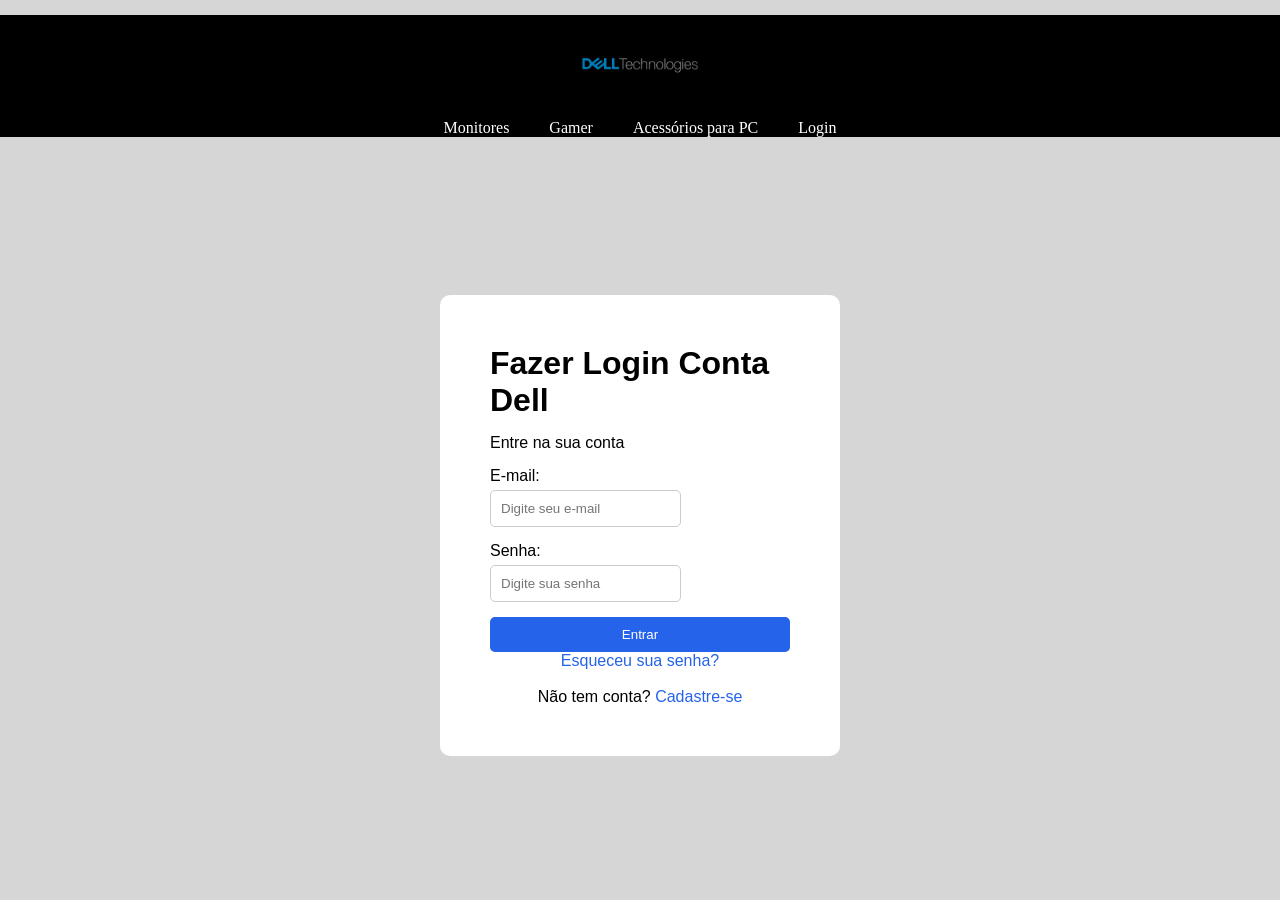
<file: login.html>
<!DOCTYPE html>
<html lang="pt-BR">

<head>
    <meta charset="UTF-8">
    <meta name="viewport" content="width=device-width, initial-scale=1.0">
    <title>Login: Conta Dell</title>
<link rel="stylesheet" href="./login.css">
</head>

<body>
<header>
    <nav class="nave">
            
            <a href="./index.html"><img src="./imagens/Dell_Technologies-Logo.wine.png" alt="logodel" id="logo"></a>
            <div id="dive">
        
        <a href="./monitores.html" class="navega">Monitores</a>
        <a href="./gamer" class="navega">Gamer</a>
        <a href="./acessorios.html" class="navega">Acessórios para PC</a>
        <a href="./login.html" class="navega">Login</a>
    </div>
        </nav>
</header>
    <main>
        <form>
        
            <h1>Fazer Login Conta Dell</h1>
            <p>Entre na sua conta</p>
       

        

            <div>
                <label for="email">E-mail:</label>
                <input
                    type="email"
                    id="email"
                    name="email"
                    placeholder="Digite seu e-mail"
                    required
                >
            </div>

            <div>
                <label for="senha">Senha:</label>
                <input
                    type="password"
                    id="senha"
                    name="senha"
                    placeholder="Digite sua senha"
                    required
                >
            </div>

            <button type="submit">Entrar</button>

        </form>

        
            <p>
                <a href="/recuperar-senha">
                    Esqueceu sua senha?
                </a>
            </p>
                <br>
            <p>
                Não tem conta?
                <a href="./cadastro.html">Cadastre-se</a>
            </p>
        

        
    </main>
</body>

</html>
</file>
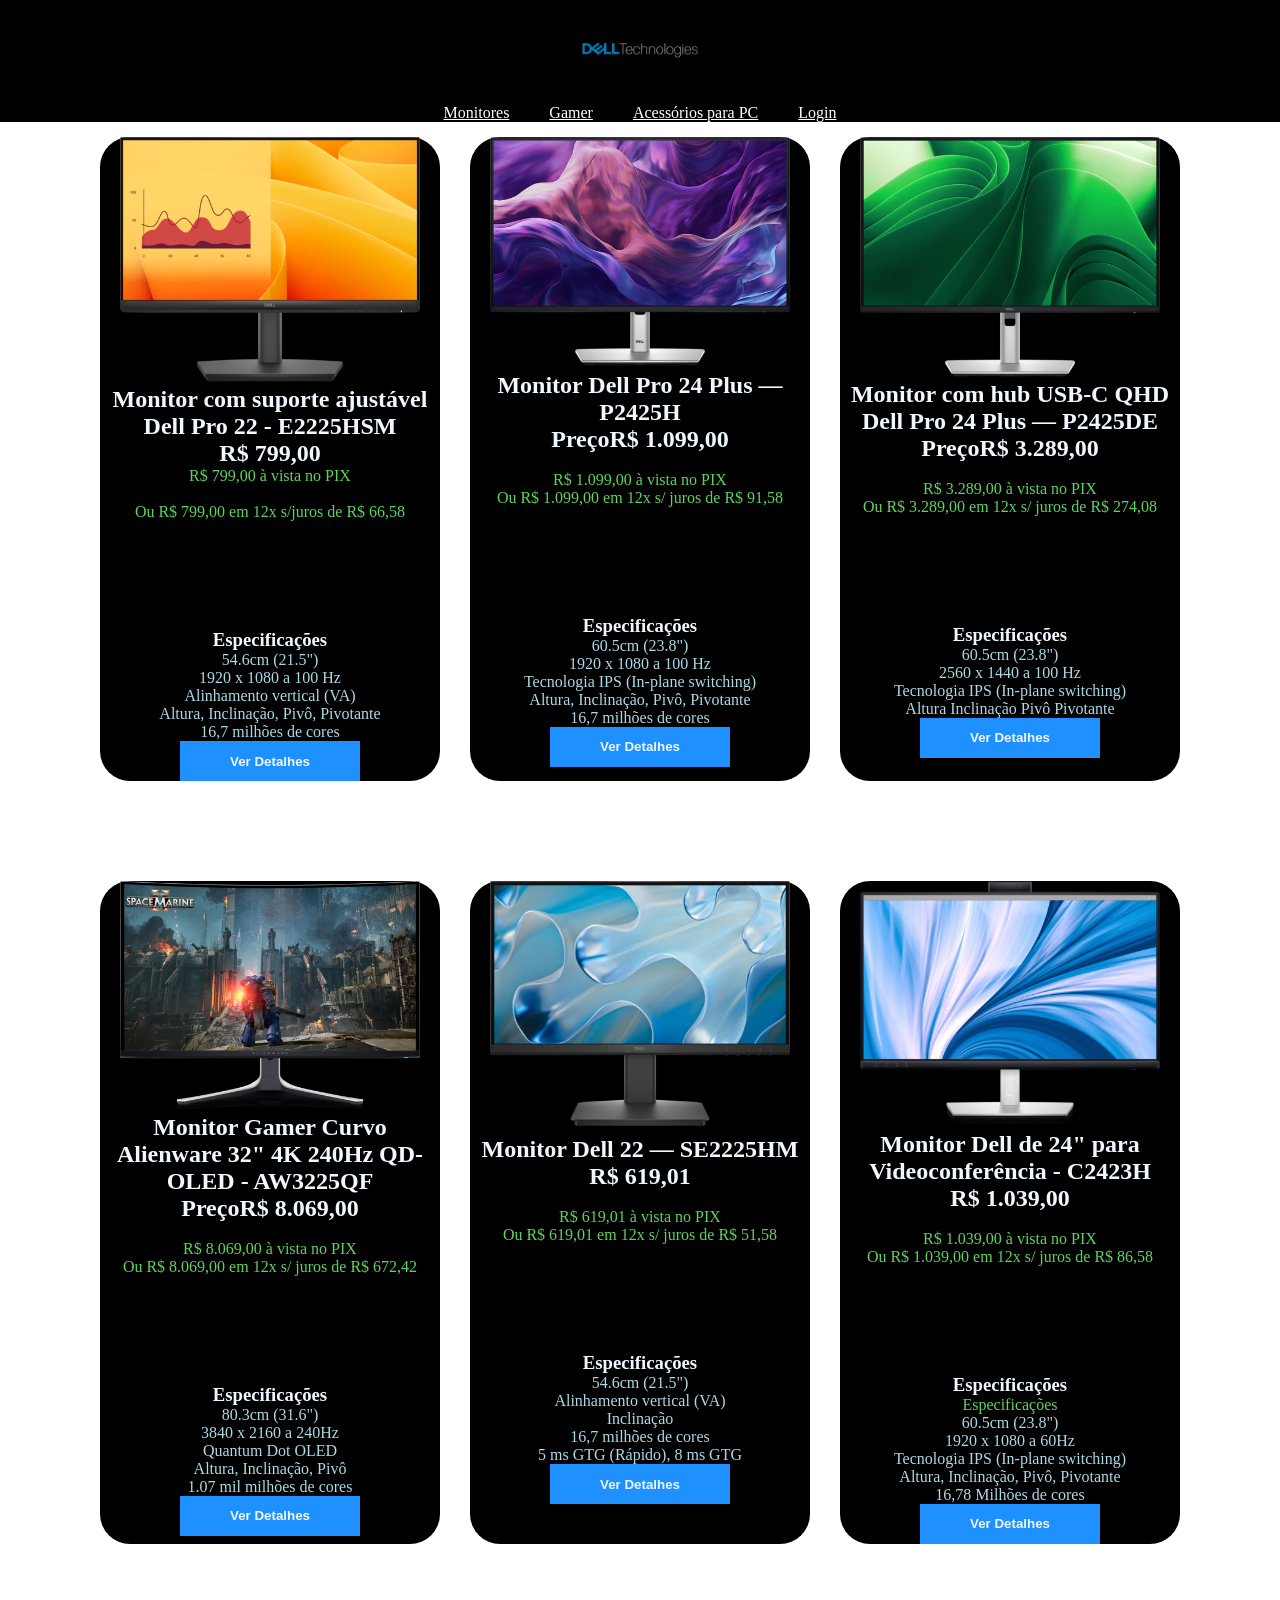
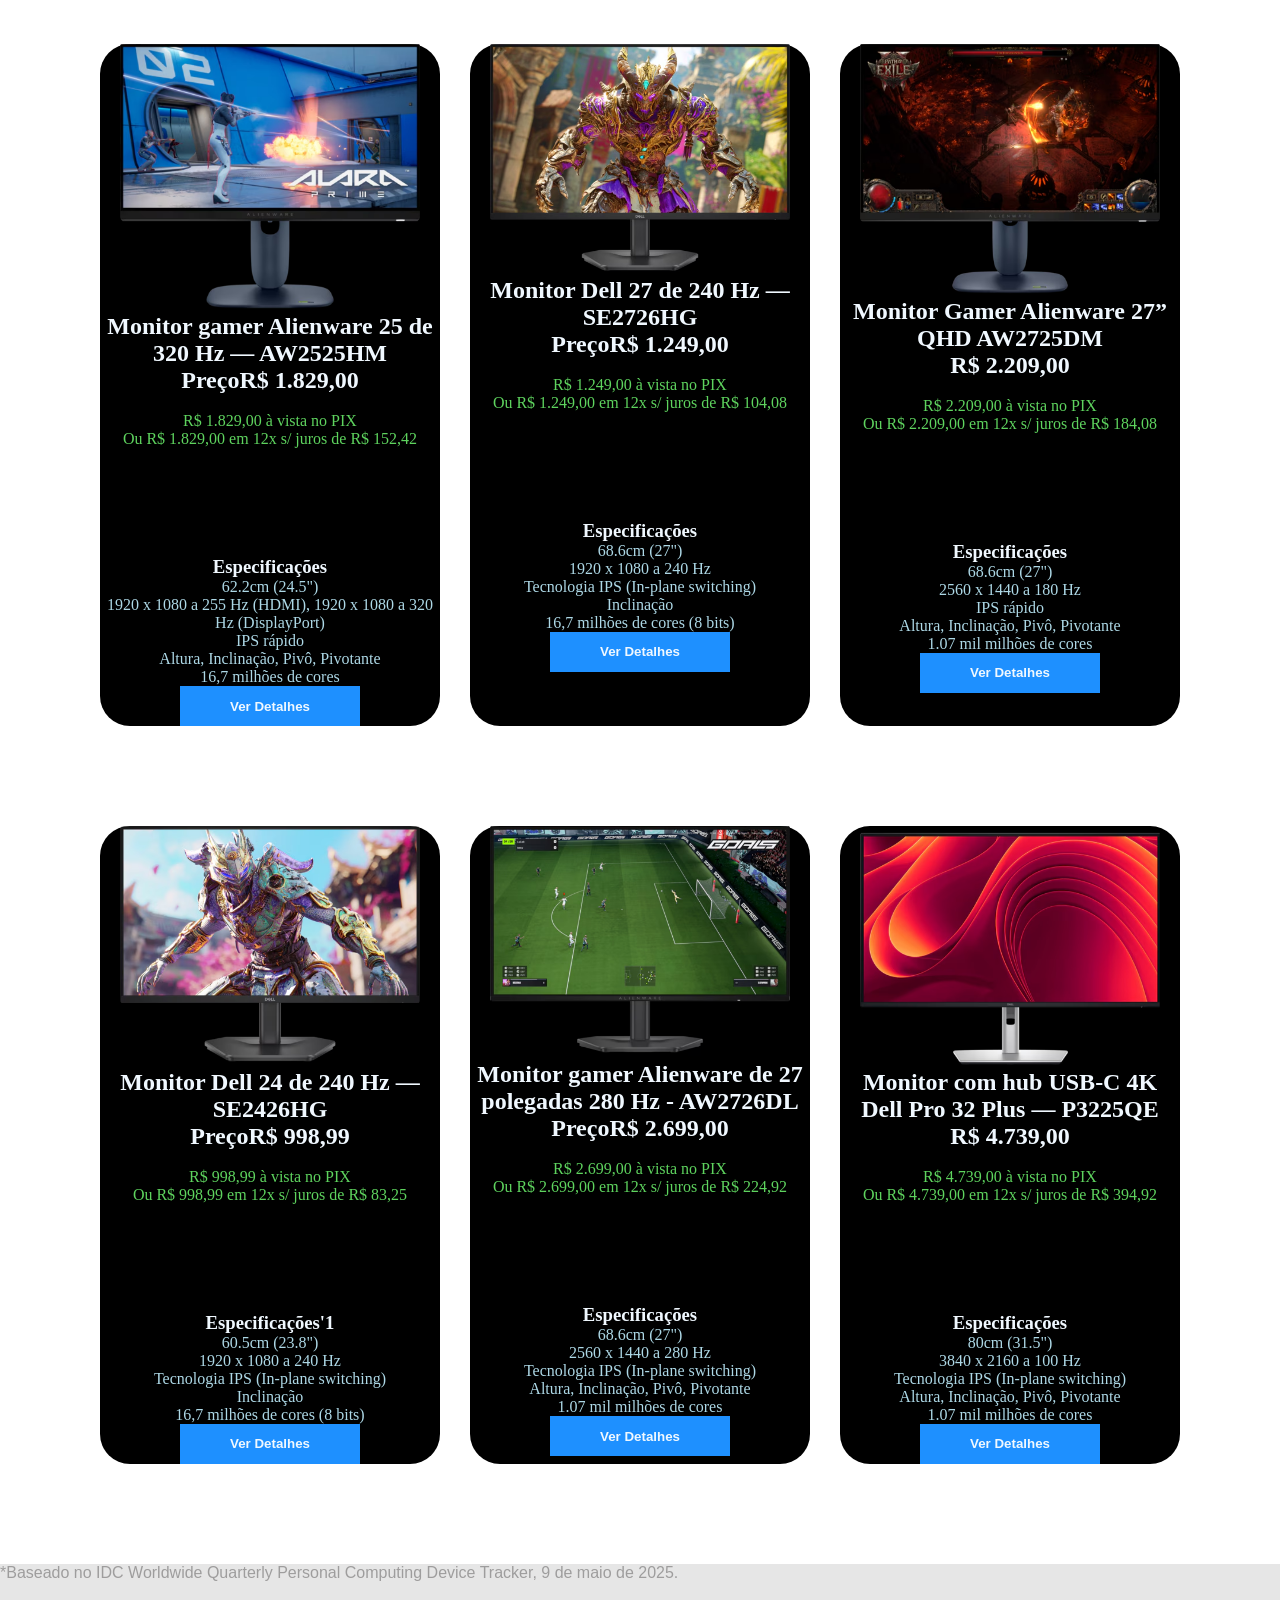
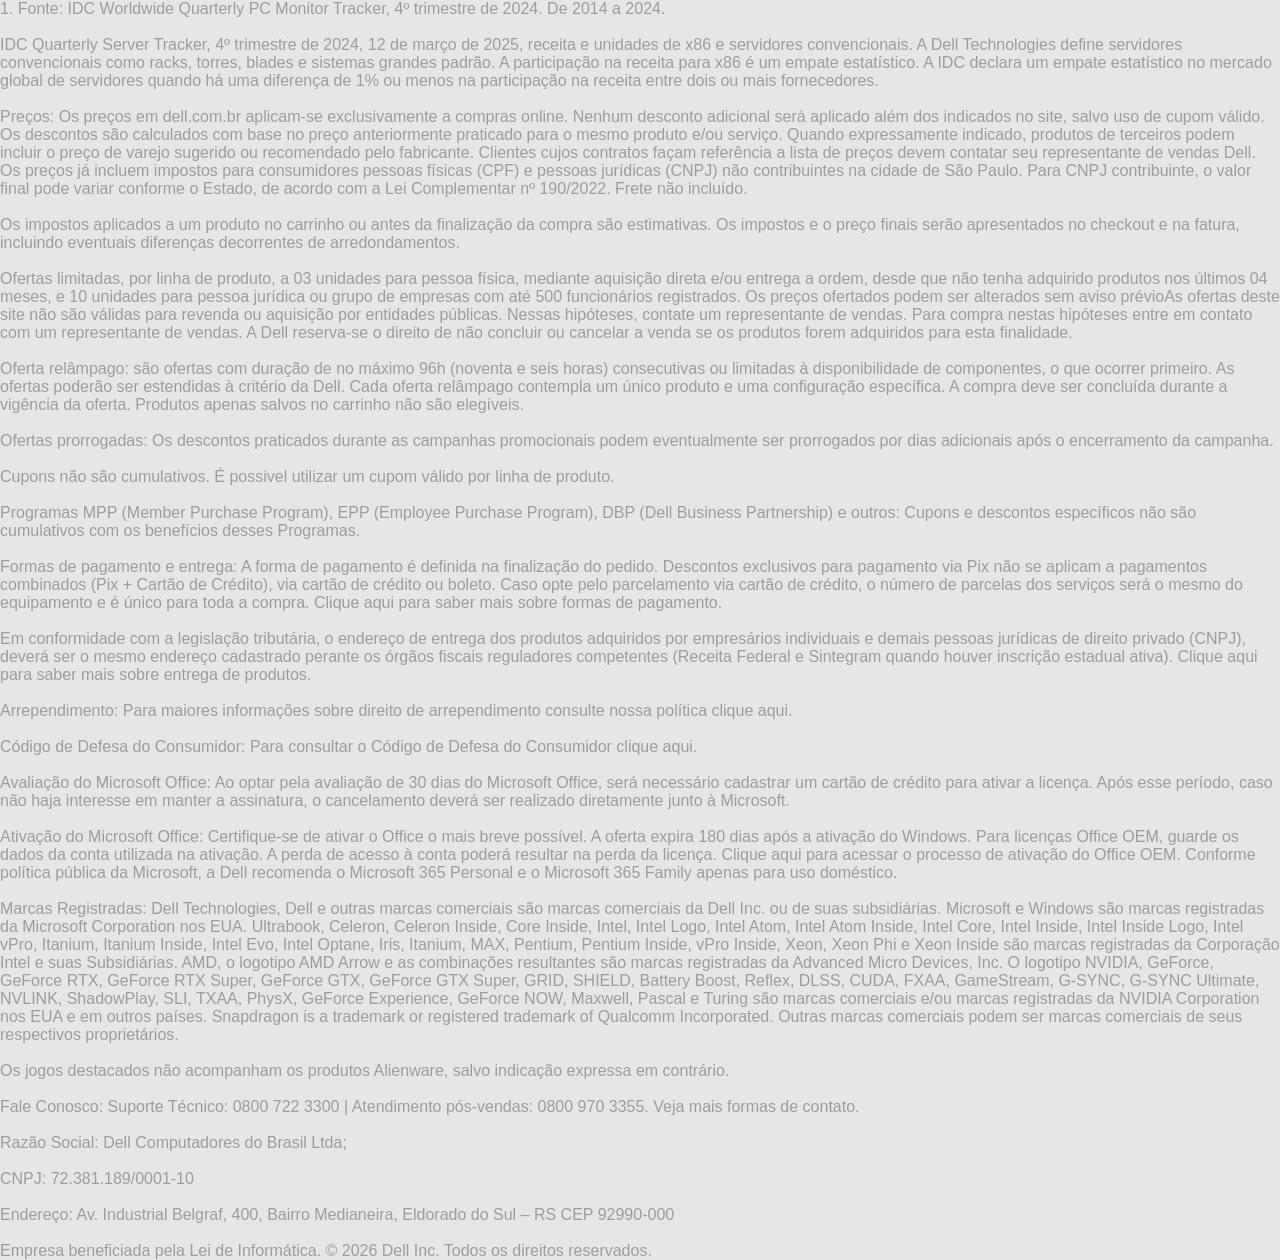
<file: monitores.html>
<!DOCTYPE html>
<html lang="pt-br">
<head>
    <meta charset="UTF-8">
    <meta name="viewport" content="width=device-width, initial-scale=1.0">
    <title>Monitores para Computadores</title>
    <link rel="stylesheet" href="./monitores.css">
</head>
<body>
    <header>
        
        <nav class="nave">
             <a href="./index.html"><img src="./imagens/Dell_Technologies-Logo.wine.png" alt="logodel" id="logo"></a>
            <div id="dive">
           
            
        
        <a href="./monitores.html" class="navega">Monitores</a>
        <a href="./gamer.html" class="navega">Gamer</a>
        <a href="./acessorios.html" class="navega">Acessórios para PC</a>
        <a href="./login.html" class="navega">Login</a>
    </div>

        </nav>
    </header>  
    <h1 id="Oferta"> Oferta Imperdivel</h1>
    <main>
    <section class="monitores"> <!--primeira section com três article-->
      
        <article class="cadaum">
            <img src="./imagem/img1reta.avif" class="img">
            <h2>Monitor com suporte ajustável Dell Pro 22 - E2225HSM</h2>
            <h2>R$ 799,00</h2>
            <p>R$ 799,00 à vista no PIX</p>
            <br>
            <p>Ou R$ 799,00 em 12x s/juros de R$ 66,58</p><br><br><br><br><br><br>
            <h3>Especificações</h3>
            <p class="especificações">54.6cm (21.5")<br>
                1920 x 1080 a 100 Hz<br>
                Alinhamento vertical (VA)<br>
                Altura, Inclinação, Pivô, Pivotante<br>
                16,7 milhões de cores</p>
                <button>
                    <h4>Ver Detalhes</h4>
                </button>
        </article>
       <article class="cadaum">
        <img src="./imagem/img2 reta.avif"class="img">
            <h2>Monitor Dell Pro 24 Plus — P2425H</h2>
            <h2>PreçoR$ 1.099,00</h2>
            <br>
            <p>R$ 1.099,00 à vista no PIX</p>
            <p>Ou R$ 1.099,00 em 12x s/ juros de R$ 91,58</p><br><br><br><br><br><br>
            <h3>Especificações</h3>
            <p class="especificações">60.5cm (23.8")<br>
                1920 x 1080 a 100 Hz<br>
                Tecnologia IPS (In-plane switching)<br>
                Altura, Inclinação, Pivô, Pivotante<br>
                16,7 milhões de cores<br>
             
                </p>
                <button>
                    <h4>Ver Detalhes</h4>
                </button>
            </article>
            <article class="cadaum">
            <img src="./imagem/img3 verdadeiro.avif"class="img">
            <h2>Monitor com hub USB-C QHD Dell Pro 24 Plus — P2425DE</h2>
            <h2>PreçoR$ 3.289,00</h2>
            <br>
            <p>R$ 3.289,00 à vista no PIX</p>
            <p>Ou R$ 3.289,00 em 12x s/ juros de R$ 274,08
            </p><br><br><br><br><br><br>
            <h3>Especificações</h3>
            <p class="especificações">60.5cm (23.8")<br>
                2560 x 1440 a 100 Hz  <br>
                Tecnologia IPS (In-plane switching) <br>
                Altura
                Inclinação
                Pivô
                Pivotante <br>
                </p>
                <button>
                    <h4>Ver Detalhes</h4>
                </button>
            </article>
    </section>
    <section  class="monitores"> <!--segunda section com três article-->
        <article class="cadaum">
            <img src="./imagem/img4 reta.avif" class="img">
                <h2>Monitor Gamer Curvo Alienware 32" 4K 240Hz QD-OLED - AW3225QF</h2>
                <h2>PreçoR$ 8.069,00</h2>
                <br>
                <p>R$ 8.069,00 à vista no PIX</p>
                <p>Ou R$ 8.069,00 em 12x s/ juros de R$ 672,42</p><br><br><br><br><br><br>
                <h3>Especificações</h3>
                <p class="especificações">
                    80.3cm (31.6")<br>
                    3840 x 2160 a 240Hz <br>
                    Quantum Dot OLED<br>
                    Altura, Inclinação, Pivô<br>
                    1.07 mil milhões de cores<br>
                    </p>
                    <button>
                        <h4>Ver Detalhes</h4>
                    </button>
                </article>
               <article class="cadaum">
                    <img src="./imagem/img ggg reta.avif" class="img">
                        <h2>Monitor Dell 22 — SE2225HM</h2>
                        <h2>R$ 619,01</h2>
                        <br>
                        <p>R$ 619,01 à vista no PIX</p>
                        <p>Ou R$ 619,01 em 12x s/ juros de R$ 51,58</p><br><br><br><br><br><br>
                        <h3>Especificações</h3>
                        <p class="especificações">54.6cm (21.5")<br>
                            Alinhamento vertical (VA) <br>
                            Inclinação<br>
                            16,7 milhões de cores<br>
                            5 ms GTG (Rápido), 8 ms GTG
                            
                           
                            
                            </p>
                            <button>
                                <h4>Ver Detalhes</h4>
                            </button>
                        </article>
                        <article class="cadaum">
                            <img src="./imagem/img6.avif" class="img">
                                <h2>Monitor Dell de 24" para Videoconferência - C2423H</h2>
                                <h2>R$ 1.039,00</h2>
                                <br>
                                <p>R$ 1.039,00 à vista no PIX</p>
                                <p>Ou R$ 1.039,00 em 12x s/ juros de R$ 86,58</p><br><br><br><br><br><br>
                                <h3>Especificações</h3>
                                <p>Especificações</p>
                                <p class="especificações">60.5cm (23.8")<br>
                                    1920 x 1080 a 60Hz<br>
                                    Tecnologia IPS (In-plane switching)<br>
                                    Altura, Inclinação, Pivô, Pivotante<br>
                                    16,78 Milhões de cores</p>
                                    
                                    
                                    
                                    </p>
                                    <button>
                                        <h4>Ver Detalhes</h4>
                                    </button>
                                </article>
    </section>
    <section  class="monitores">  <!--terceira section com três article-->
        <article class="cadaum">
            <img src="./imagem/img7.avif" class="img">
            <h2>Monitor gamer Alienware 25 de 320 Hz — AW2525HM</h2>
            <h2>PreçoR$ 1.829,00</h2>
            <br>
            <p>R$ 1.829,00 à vista no PIX</p>
            <p>Ou R$ 1.829,00 em 12x s/ juros de R$ 152,42</p><br><br><br><br><br><br>
            <h3>Especificações</h3>
            <p class="especificações">62.2cm (24.5")<br>
                1920 x 1080 a 255 Hz (HDMI), 1920 x 1080 a 320 Hz (DisplayPort) <br>
                IPS rápido<br>
                Altura, Inclinação, Pivô, Pivotante<br>
                16,7 milhões de cores<br>
                
               
                
                </p>
                <button>
                    <h4>Ver Detalhes</h4>
                </button>
            </article>
            <article class="cadaum">
                <img src="./imagem/img8.avif" class="img">
                <h2>Monitor Dell 27 de 240 Hz — SE2726HG</h2>
                <h2>PreçoR$ 1.249,00</h2>
                <br>
                <p>R$ 1.249,00 à vista no PIX</p>
                <p>Ou R$ 1.249,00 em 12x s/ juros de R$ 104,08</p><br><br><br><br><br><br>
                <h3>Especificações</h3>
                <p class="especificações">68.6cm (27") <br>
                    1920 x 1080 a 240 Hz<br>
                    Tecnologia IPS (In-plane switching)<br>
                    Inclinação<br>
                    16,7 milhões de cores (8 bits)<br>
                   
                    
                    
                    </p>
                    <button>
                        <h4>Ver Detalhes</h4>
                    </button>
                </article>
                <article class="cadaum">
                    <img src="./imagem/img9.avif" class="img">
                    <h2>Monitor Gamer Alienware 27” QHD AW2725DM
                    </h2>
                    <h2>R$ 2.209,00</h2>
                    <br>
                    <p>R$ 2.209,00 à vista no PIX</p>
                    <p>Ou R$ 2.209,00 em 12x s/ juros de R$ 184,08</p><br><br><br><br><br><br>
                    <h3>Especificações</h3>
                    <p class="especificações">68.6cm (27")<br>
                        2560 x 1440 a 180 Hz<br>
                        IPS rápido<br>
                        Altura, Inclinação, Pivô, Pivotante<br>
                        1.07 mil milhões de cores<br>
                        </p>
                        <button>
                            <h4>Ver Detalhes</h4>
                        </button>
                    </article>
                    </section>

                    <section  class="monitores">
                     <article class="cadaum">  <!--Quarta e ultima section com três article-->
                        <img src="./imagem/img10 reta.avif" class="img">
                        <h2>Monitor Dell 24 de 240 Hz — SE2426HG</h2>
                        <h2>PreçoR$ 998,99</h2>
                        <br>
                        <p>R$ 998,99 à vista no PIX</p>
                        <p>Ou R$ 998,99 em 12x s/ juros de R$ 83,25</p><br><br><br><br><br><br>
                        <h3>Especificações'1</h3>
                        <p class="especificações">60.5cm (23.8") <br>
                            1920 x 1080 a 240 Hz<br>
                            Tecnologia IPS (In-plane switching)<br>
                            Inclinação<br>
                            16,7 milhões de cores (8 bits)<br>
                           
                            
                            
                            </p>
                            <button>
                                <h4>Ver Detalhes</h4>
                            </button>
                        </article>
                        <article class="cadaum">
                            <img src="./imagem/img11.avif" class="img">
                            <h2>Monitor gamer Alienware de 27 polegadas 280 Hz - AW2726DL</h2>
                            <h2>PreçoR$ 2.699,00</h2>
                            <br>
                            <p>R$ 2.699,00 à vista no PIX</p>
                            <p>Ou R$ 2.699,00 em 12x s/ juros de R$ 224,92</p><br><br><br><br><br><br>
                            <h3>Especificações</h3>
                            <p class="especificações">68.6cm (27")<br>
                                2560 x 1440 a 280 Hz<br>
                                Tecnologia IPS (In-plane switching)<br>
                                Altura, Inclinação, Pivô, Pivotante <br>
                                1.07 mil milhões de cores<br>
                                </p>
                                <button>
                                    <h4>Ver Detalhes</h4>
                                </button>
                        </article>
                        <article class="cadaum">
                            <img src="./imagem/img12.avif" class="img">
                        <h2>Monitor com hub USB-C 4K Dell Pro 32 Plus — P3225QE
                        </h2>
                        <h2>R$ 4.739,00
                        </h2>
                        <br>
                        <p>R$ 4.739,00 à vista no PIX</p>
                        <p>Ou R$ 4.739,00 em 12x s/ juros de R$ 394,92</p><br><br><br><br><br><br>
                        <h3>Especificações</h3>
                        <p class="especificações">80cm (31.5")<br>
                            3840 x 2160 a 100 Hz<br>
                            Tecnologia IPS (In-plane switching)<br>
                            Altura, Inclinação, Pivô, Pivotante<br>
                            1.07 mil milhões de cores<br>
                            
                            
                            
                            
                            </p>
                            <button>
                                <h4>Ver Detalhes</h4>
                            </button>
                        </article>
    </section>
</main>
<footer class="rodape">
    <p class="rodapee" >*Baseado no IDC Worldwide Quarterly Personal Computing Device Tracker, 9 de maio de 2025.<br>
        <br>
        1. Fonte: IDC Worldwide Quarterly PC Monitor Tracker, 4º trimestre de 2024. De 2014 a 2024.<br>
        <br>
        IDC Quarterly Server Tracker, 4º trimestre de 2024, 12 de março de 2025, receita e unidades de x86 e servidores convencionais. A Dell Technologies define servidores convencionais como racks, torres, blades e sistemas grandes padrão. A participação na receita para x86 é um empate estatístico. A IDC declara um empate estatístico no mercado global de servidores quando há uma diferença de 1% ou menos na participação na receita entre dois ou mais fornecedores.<br>
        <br>
        Preços: Os preços em dell.com.br aplicam-se exclusivamente a compras online. Nenhum desconto adicional será aplicado além dos indicados no site, salvo uso de cupom válido. Os descontos são calculados com base no preço anteriormente praticado para o mesmo produto e/ou serviço. Quando expressamente indicado, produtos de terceiros podem incluir o preço de varejo sugerido ou recomendado pelo fabricante. Clientes cujos contratos façam referência a lista de preços devem contatar seu representante de vendas Dell. Os preços já incluem impostos para consumidores pessoas físicas (CPF) e pessoas jurídicas (CNPJ) não contribuintes na cidade de São Paulo. Para CNPJ contribuinte, o valor final pode variar conforme o Estado, de acordo com a Lei Complementar nº 190/2022. Frete não incluído.<br>
        <br>
        Os impostos aplicados a um produto no carrinho ou antes da finalização da compra são estimativas. Os impostos e o preço finais serão apresentados no checkout e na fatura, incluindo eventuais diferenças decorrentes de arredondamentos.<br>
        <br>
        Ofertas limitadas, por linha de produto, a 03 unidades para pessoa física, mediante aquisição direta e/ou entrega a ordem, desde que não tenha adquirido produtos nos últimos 04 meses, e 10 unidades para pessoa jurídica ou grupo de empresas com até 500 funcionários registrados. Os preços ofertados podem ser alterados sem aviso prévioAs ofertas deste site não são válidas para revenda ou aquisição por entidades públicas. Nessas hipóteses, contate um representante de vendas. Para compra nestas hipóteses entre em contato com um representante de vendas. A Dell reserva-se o direito de não concluir ou cancelar a venda se os produtos forem adquiridos para esta finalidade.<br>
        <br>
        Oferta relâmpago: são ofertas com duração de no máximo 96h (noventa e seis horas) consecutivas ou limitadas à disponibilidade de componentes, o que ocorrer primeiro. As ofertas poderão ser estendidas à critério da Dell. Cada oferta relâmpago contempla um único produto e uma configuração específica. A compra deve ser concluída durante a vigência da oferta. Produtos apenas salvos no carrinho não são elegíveis.<br>
        <br>
        Ofertas prorrogadas: Os descontos praticados durante as campanhas promocionais podem eventualmente ser prorrogados por dias adicionais após o encerramento da campanha.<br>
        <br>
        Cupons não são cumulativos. É possivel utilizar um cupom válido por linha de produto.<br>
        <br>
        Programas MPP (Member Purchase Program), EPP (Employee Purchase Program), DBP (Dell Business Partnership) e outros: Cupons e descontos específicos não são cumulativos com os benefícios desses Programas.<br>
        <br>
        Formas de pagamento e entrega: A forma de pagamento é definida na finalização do pedido. Descontos exclusivos para pagamento via Pix não se aplicam a pagamentos combinados (Pix + Cartão de Crédito), via cartão de crédito ou boleto. Caso opte pelo parcelamento via cartão de crédito, o número de parcelas dos serviços será o mesmo do equipamento e é único para toda a compra. Clique aqui para saber mais sobre formas de pagamento.<br>
        <br>
        Em conformidade com a legislação tributária, o endereço de entrega dos produtos adquiridos por empresários individuais e demais pessoas jurídicas de direito privado (CNPJ), deverá ser o mesmo endereço cadastrado perante os órgãos fiscais reguladores competentes (Receita Federal e Sintegram quando houver inscrição estadual ativa). Clique aqui para saber mais sobre entrega de produtos.<br>
        <br>
        Arrependimento: Para maiores informações sobre direito de arrependimento consulte nossa política clique aqui.<br>
        <br>
        Código de Defesa do Consumidor: Para consultar o Código de Defesa do Consumidor clique aqui.<br>
        <br>
        Avaliação do Microsoft Office: Ao optar pela avaliação de 30 dias do Microsoft Office, será necessário cadastrar um cartão de crédito para ativar a licença. Após esse período, caso não haja interesse em manter a assinatura, o cancelamento deverá ser realizado diretamente junto à Microsoft.<br>
        <br>
        Ativação do Microsoft Office: Certifique-se de ativar o Office o mais breve possível. A oferta expira 180 dias após a ativação do Windows. Para licenças Office OEM, guarde os dados da conta utilizada na ativação. A perda de acesso à conta poderá resultar na perda da licença. Clique aqui para acessar o processo de ativação do Office OEM. Conforme política pública da Microsoft, a Dell recomenda o Microsoft 365 Personal e o Microsoft 365 Family apenas para uso doméstico.<br>
        <br>
        Marcas Registradas: Dell Technologies, Dell e outras marcas comerciais são marcas comerciais da Dell Inc. ou de suas subsidiárias. Microsoft e Windows são marcas registradas da Microsoft Corporation nos EUA. Ultrabook, Celeron, Celeron Inside, Core Inside, Intel, Intel Logo, Intel Atom, Intel Atom Inside, Intel Core, Intel Inside, Intel Inside Logo, Intel vPro, Itanium, Itanium Inside, Intel Evo, Intel Optane, Iris, Itanium, MAX, Pentium, Pentium Inside, vPro Inside, Xeon, Xeon Phi e Xeon Inside são marcas registradas da Corporação Intel e suas Subsidiárias. AMD, o logotipo AMD Arrow e as combinações resultantes são marcas registradas da Advanced Micro Devices, Inc. O logotipo NVIDIA, GeForce, GeForce RTX, GeForce RTX Super, GeForce GTX, GeForce GTX Super, GRID, SHIELD, Battery Boost, Reflex, DLSS, CUDA, FXAA, GameStream, G-SYNC, G-SYNC Ultimate, NVLINK, ShadowPlay, SLI, TXAA, PhysX, GeForce Experience, GeForce NOW, Maxwell, Pascal e Turing são marcas comerciais e/ou marcas registradas da NVIDIA Corporation nos EUA e em outros países. Snapdragon is a trademark or registered trademark of Qualcomm Incorporated. Outras marcas comerciais podem ser marcas comerciais de seus respectivos proprietários.<br>
        <br>
        Os jogos destacados não acompanham os produtos Alienware, salvo indicação expressa em contrário.<br> 
        <br>
        Fale Conosco: Suporte Técnico: 0800 722 3300 | Atendimento pós-vendas: 0800 970 3355. Veja mais formas de contato.<br>
        <br>
        Razão Social: Dell Computadores do Brasil Ltda;<br><br>
        CNPJ: 72.381.189/0001-10<br><br>
        Endereço: Av. Industrial Belgraf, 400, Bairro Medianeira, Eldorado do Sul – RS CEP 92990-000<br>
        <br>
        Empresa beneficiada pela Lei de Informática.
        © 2026 Dell Inc. Todos os direitos reservados.</p>
</footer>
</body>
</html>
</file>
<file: style.css>
*{
    margin: 0%;
    padding: 0%;
    box-sizing: border-box;
}
.nave{
    display: flex;
    flex-direction: column;
    align-items: center;
    position: fixed;
    top: 0;       
    left: 0;
    width: 100%;  
    z-index: 1000;}

    #logo{
    width: 150px;
}

#dive{
   display: flex;
    gap: 40px;
    
    
}
#dive a{
    color: white;
    
}
#dive a:hover{
    color: rgb(214, 211, 211);
   
    transition: 0,5s;
}
.nave{
    background-color: rgb(0, 0, 0);
}
body {
    
    color: #222;
    background-color: #fff;
    line-height: 1.6;
}


main {
    padding-top: 80px;
}

.banner {
    display: flex;
    align-items: center;
    justify-content: space-between;
    gap: 30px;
    padding: 60px 8%;
    background-color: #f5f6f7;
}

.banner-texto {
    flex: 1;
}

.banner-texto h1 {
    font-size: 40px;
    margin-bottom: 20px;
    color: #111;
}

.banner-texto p {
    font-size: 18px;
    margin-bottom: 25px;
}

.banner-imagem {
    flex: 1;
    text-align: center;
}

.banner-imagem img {
    width: 100%;
    height: auto;
    border-radius: 8px;
}

.botao {
    display: inline-block;
    padding: 12px 25px;
    background-color: #0076ce;
    color: #fff;
    text-decoration: none;
    border-radius: 4px;
    font-weight: bold;
}

.botao:hover {
    background-color: #005a9e;
}

.produtos {
    padding: 60px 8%;
    text-align: center;
}

.produtos h2 {
    font-size: 32px;
    margin-bottom: 35px;
}

.lista-produtos {
    display: flex;
    justify-content: center;
    gap: 25px;
}

.produto {
    flex: 1;
    padding: 25px;
    border: 1px solid #ddd;
    border-radius: 8px;
    background-color: #fff;
}

.produto img {
    width: 100%;
    height: auto;
    margin-bottom: 15px;
}

.produto h3 {
    font-size: 22px;
    margin-bottom: 10px;
}

.produto p {
    margin-bottom: 20px;
}

.destaque {
    padding: 60px 8%;
    display: flex;
    align-items: center;
    gap: 40px;
    background-color: #f5f6f7;
}

.destaque img {
    width: 50%;
    height: auto;
    border-radius: 8px;
}

.destaque-texto {
    flex: 1;
}

.destaque-texto h2 {
    font-size: 32px;
    margin-bottom: 20px;
}

.destaque-texto p {
    margin-bottom: 25px;
}

.beneficios {
    padding: 60px 8%;
    text-align: center;
}

.beneficios h2 {
    font-size: 32px;
    margin-bottom: 35px;
}

.lista-beneficios {
    display: flex;
    justify-content: center;
    gap: 25px;
}

.beneficio {
    flex: 1;
    padding: 25px;
    background-color: #f5f6f7;
    border-radius: 8px;
}

.beneficio h3 {
    margin-bottom: 10px;
    color: #0076ce;
}

.estudantes {
    padding: 60px 8%;
    display: flex;
    align-items: center;
    gap: 40px;
}

.estudantes img {
    width: 400px;
    height: auto;
    border-radius: 8px;
}
.rodapee{
    color: rgb(158, 157, 157);
  }
  

.estudantes-texto {
    flex: 1;
}

.estudantes-texto h2 {
    font-size: 32px;
    margin-bottom: 20px;
}

.estudantes-texto p {
    margin-bottom: 25px;
}

.sobre {
    padding: 60px 8%;
    text-align: center;
    background-color: #f5f6f7;
}

.sobre h2 {
    font-size: 32px;
    margin-bottom: 20px;
}

.sobre p {
    max-width: 800px;
    margin: 0 auto;
}

.contato {
    padding: 60px 8%;
    text-align: center;
}

.contato h2 {
    font-size: 32px;
    margin-bottom: 20px;
}

.contato p {
    margin-bottom: 25px;
}

.chamada {
    padding: 50px 8%;
    text-align: center;
    background-color: #0076ce;
    color: #fff;
}

.chamada h2 {
    font-size: 30px;
    margin-bottom: 15px;
}

.chamada p {
    margin-bottom: 25px;
}

.chamada .botao {
    background-color: #fff;
    color: #0076ce;
}

.chamada .botao:hover {
    background-color: #e6e6e6;
}

 .rodape{
        background-color: rgb(230, 230, 230);
        font-family: Arial, Helvetica, sans-serif;
    }
    h1{
        font-family: Arial, sans-serif;
    }
    P{font-family: Arial, sans-serif;}
    h2{font-family: Arial, sans-serif;}
    h3{font-family: Arial, sans-serif;
    }
</file>
<file: acessorios.css>
*{
    margin: 0%;
    padding: 0%;
    box-sizing: border-box; 
 }
 .nave{
   display: flex;
   flex-direction: column;
   align-items: center;
   }

   #logo{
   width: 150px;
}

#dive{
  display: flex;
   gap: 40px;
   
   
}
#dive a{
   color: white;
   
}
#dive a:hover{
   color: rgb(214, 211, 211);
  
   transition: 0,5s;
}
.nave{
   background-color: rgb(0, 0, 0);
}
 .produtos{
    display: flex;
    justify-content: center;
    align-items: stretch;
    gap: 30px;
    margin: 40px auto;
    
 }
 .caixaproduto{
    width: 350px;
    min-height: 450px;
    background-color: black;
    color: aliceblue;
    width: 400px;
    text-align: center;
   border-radius: 30px;
 }
 .promo{
    display: flex;
align-items: center;
    flex-direction: column;
 }
 h4{
    color: darkgreen;
 }
 .imgteclado{
    width: 250px;
    height: 150px;
 }
 button{
    cursor: pointer;
    width: 180px;
    height: 40px;
    color: aliceblue;
    background-color: dodgerblue;
    border: none;
 }
 .rodape{
    background-color: rgb(230, 230, 230);
    font-family: Arial, Helvetica, sans-serif;
}
 .rodapee{
   color: rgb(158, 157, 157);
 }
</file>
<file: cadastro.css>
*{
    margin: 0%;
    padding: 0%;
    box-sizing: border-box;
}

 
 body{
    background-color: #d6d6d6;
 }
 .nave{
    display: flex;
    flex-direction: column;
    align-items: center;
    }

    #logo{
    width: 150px;
}

#dive{
   display: flex;
    gap: 40px;
    
    
}
#dive a{
    color: white;
    
}
#dive a:hover{
    color: rgb(214, 211, 211);
   
    transition: 0,5s;
}
.nave{
    background-color: rgb(0, 0, 0);
}
 .container{
    display: flex;
    justify-content: center;
 }



.cadastro {
    background-color: white;
    padding: 30px;
    border-radius: 10px;
    width: 300px;
    box-shadow: 0 0 10px #ccc;
    font-family: Arial, sans-serif;
    background-color: #f0f2f5;
    display: flex;
   
    flex-direction: column;
    margin: 30px;
}

h1 {
    text-align: center;
    color: #333;
}

label {
    display: block;
    margin-top: 10px;
}

input {
    width: 100%;
    padding: 10px 0;
    margin-top: 5px;
    border: 1px solid #ccc;
    border-radius: 5px;
}

button {
    width: 100%;
    padding: 10px;
    margin-top: 20px;
    background-color: #007bff;
    color: white;
    border: none;
    border-radius: 5px;
    cursor: pointer;
}

button:hover {
    background-color: #0056b3;
}

.artigo{
   display: flex;
   align-items: center;
}




.rodape{
    background-color: rgb(230, 230, 230);
    font-family: Arial, Helvetica, sans-serif;
}
.rodapee{
    color: rgb(158, 157, 157);
  }
</file>
<file: gamer.css>
*{
    margin: 0%;
    padding: 0%;
    box-sizing: border-box; 
 }
 .nave{
   display: flex;
   flex-direction: column;
   align-items: center;
   }

   #logo{
   width: 150px;
}

#dive{
  display: flex;
   gap: 40px;
   
   
}
#dive a{
   color: white;
   
}
#dive a:hover{
   color: rgb(214, 211, 211);
  
   transition: 0,5s;
}
.nave{
   background-color: rgb(0, 0, 0);
}
 .produtos{
    display: flex;
    justify-content: center;
    align-items: stretch;
    gap: 30px;
    margin: 40px auto;
 }
 .caixaproduto{
    width: 350px;
    min-height: 450px;
    background-color: black;
    color: aliceblue;
    width: 400px;
    text-align: center;
   border-radius: 30px;
 }
 .rodapee{
   color: rgb(158, 157, 157);
 }
 .imgproduto{
    width: 270px;
    height: 250px;
   
 }
 h4{
    color: rgb(94, 211, 94);
 }
 .imgproduto{
    width: 220px;
    height: 200px;
 }
 .rodape{
    background-color: rgb(230, 230, 230);
    font-family: Arial, Helvetica, sans-serif;
}
button{
    cursor: pointer;
    width: 180px;
    height: 40px;
    color: aliceblue;
    background-color: dodgerblue;
    border: none;
 }
 .imgalien{
   width: 220px;
   height: 200px;
 }
</file>
<file: login.css>
*{margin: 0%;
padding: 0%;
box-sizing: border-box;
}

.nave{
    display: flex;
    flex-direction: column;
    align-items: center;
    position: fixed;
    top: 0;       
    left: 0;
    width: 100%;  
    z-index: 1000;}

    #logo{
    width: 150px;
}

#dive{
   display: flex;
    gap: 40px;
    
    
}
#dive a{
    color: white;
    
}
#dive a:hover{
    color: rgb(214, 211, 211);
   
    transition: 0,5s;
}
.nave{
    background-color: rgb(0, 0, 0);
}
body {
            
            background-color: #d6d6d6;
            display: flex;
            justify-content: center;
            align-items: center;
            height: 100vh;
            
        }

        main {
            background-color: white;
            padding: 50px;
            border-radius: 10px;
            margin-top:150px ;

    
        }

        header {
            text-align: center;
        }

        form {
            display: flex;
            flex-direction: column;
            gap: 15px;
            width: 300px;
        }

        label {
            display: block;
            margin-bottom: 5px;
        }

        input {
            padding: 10px;
            border: 1px solid #ccc;
            border-radius: 5px;
        }

        button {
            padding: 10px;
            background-color: #2563eb;
            color: white;
            border: none;
            border-radius: 5px;
            cursor: pointer;
        }

        nav {
            text-align: center;
            margin-top: 15px;
        }

        a {
            color: #2563eb;
            text-decoration: none;
        }

        footer {
            text-align: center;
            margin-top: 20px;
        }

        p{
            font-family: Arial, sans-serif;
        }
        h1{font-family: Arial, sans-serif;
        }
        label{

            font-family: Arial, sans-serif;
        }
        main{display: flex;
            flex-direction: column;
            align-items: center;
            
        }
</file>
<file: monitores.css>
*{
    margin: 0%;
    padding: 0%;
    box-sizing: border-box;
}
.nave{
    display: flex;
    flex-direction: column;
    align-items: center;
    position: fixed;
    top: 0;       
    left: 0;
    width: 100%;  
    z-index: 1000;}

    #logo{
    width: 150px;
}

#dive{
   display: flex;
    gap: 40px;
    
    
}
#dive a{
    color: white;
    
}
#dive a:hover{
    color: rgb(214, 211, 211);
   
    transition: 0,5s;
}
.nave{
    background-color: rgb(0, 0, 0);
}
    .monitores{
        display: flex;
        flex-direction: row;
        align-items: stretch;
        gap: 30px;
        margin: 100px ;
    }
    .cadaum{
        width: 300px;
        min-height: 400px;
        background-color: black;
        color: aliceblue;
        width: 400px;
        text-align: center;
        border-radius: 30px;
    }
  
    .img{
        width: 300px;
    }
    #Oferta{
        text-align: center;
    }
    button{
        cursor: pointer;
        width: 180px;
        height: 40px;
        color: aliceblue;
        background-color: dodgerblue;
        border: none;
    }
    .rodape{
        background-color: rgb(230, 230, 230);
        font-family: Arial, Helvetica, sans-serif;
    }
    p{
        color: rgb(94, 211, 94) ;
    }
    .especificações{
        color: lightblue;
    }
    .rodapee{
        color: rgb(158, 157, 157);
      }
</file>
